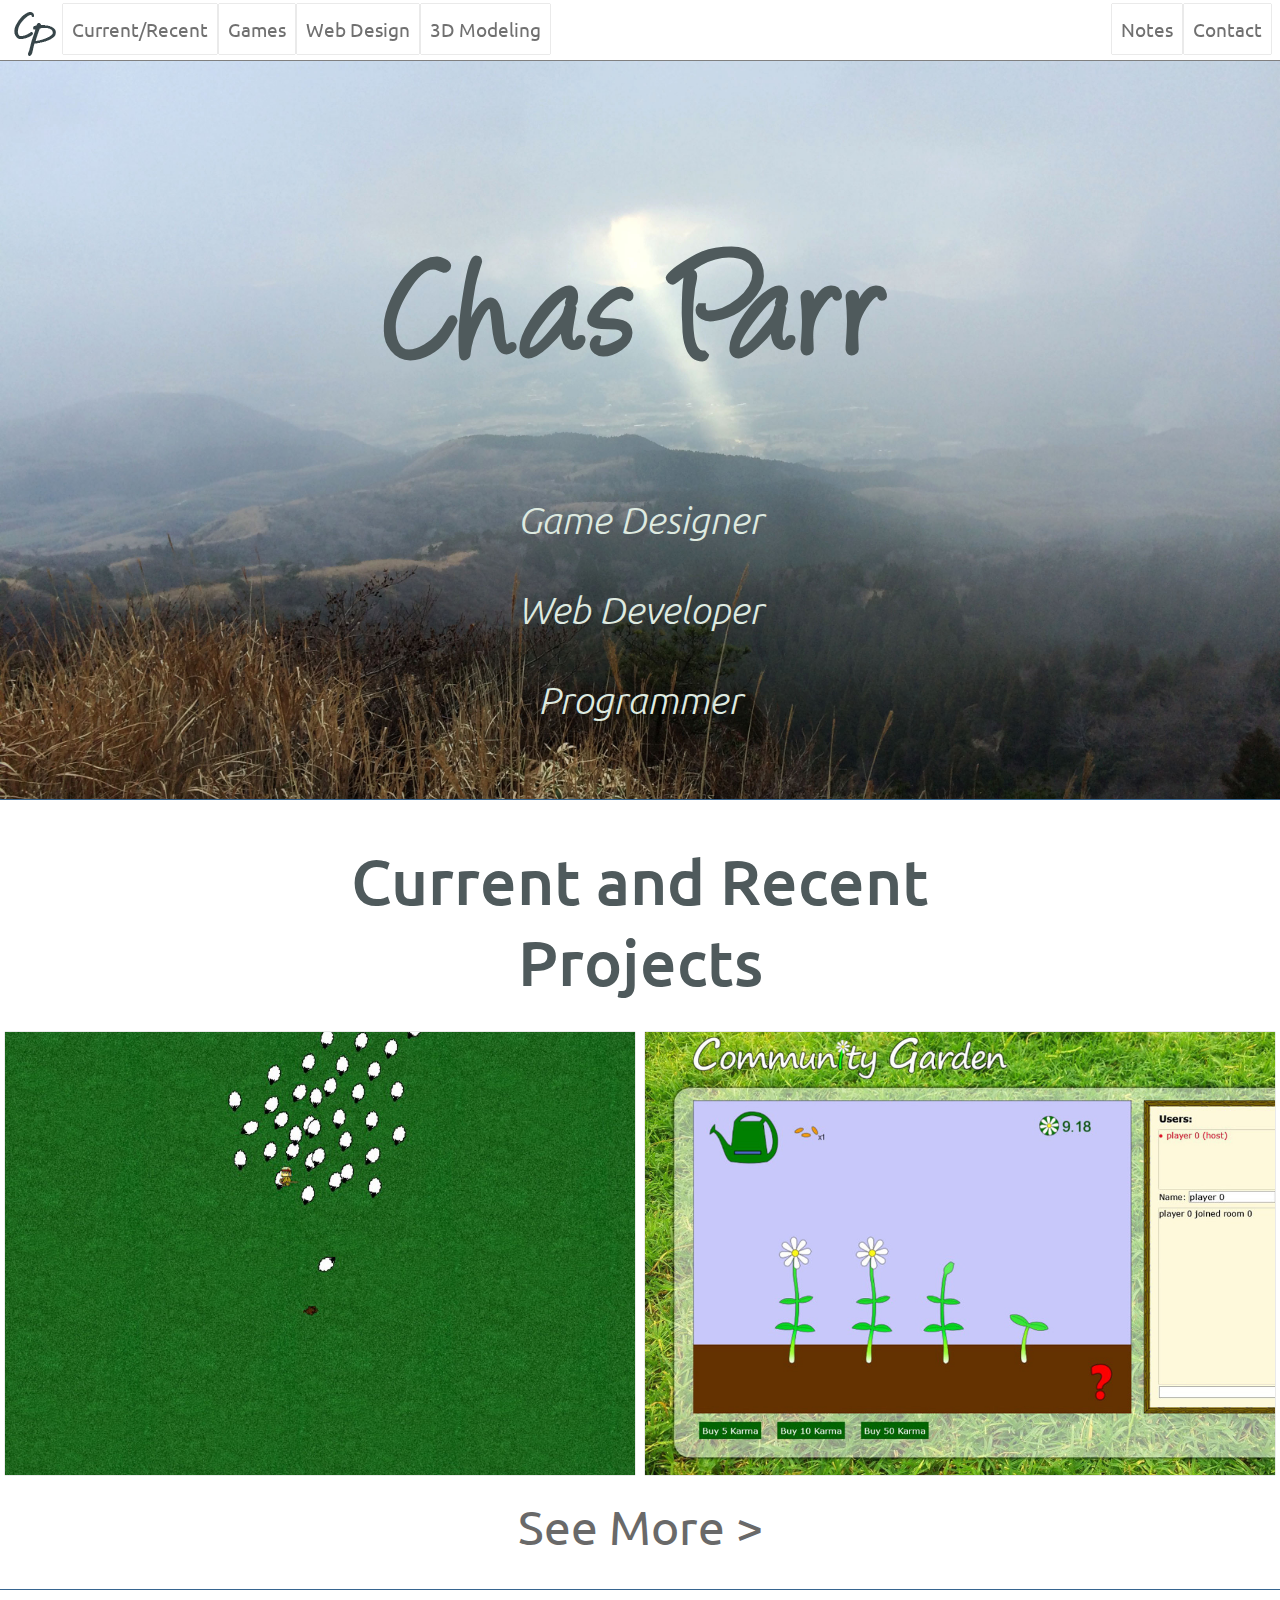
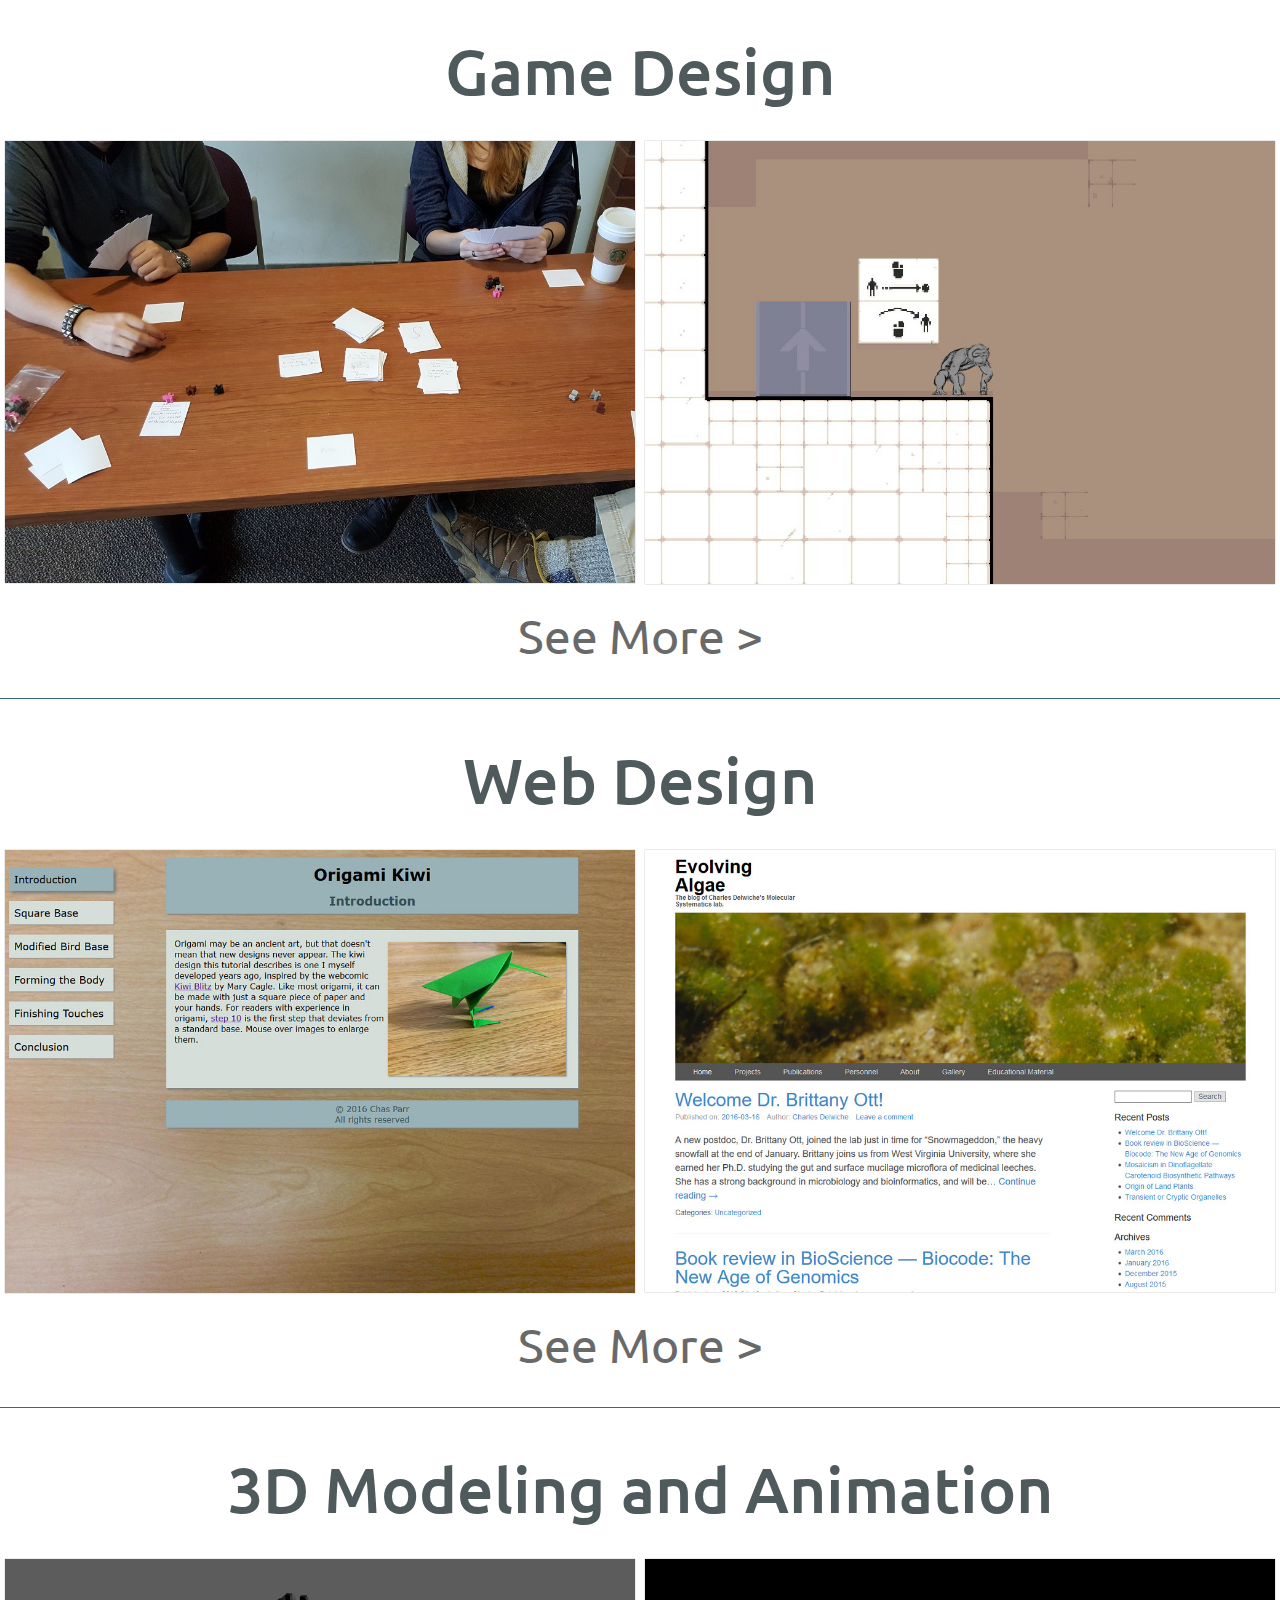
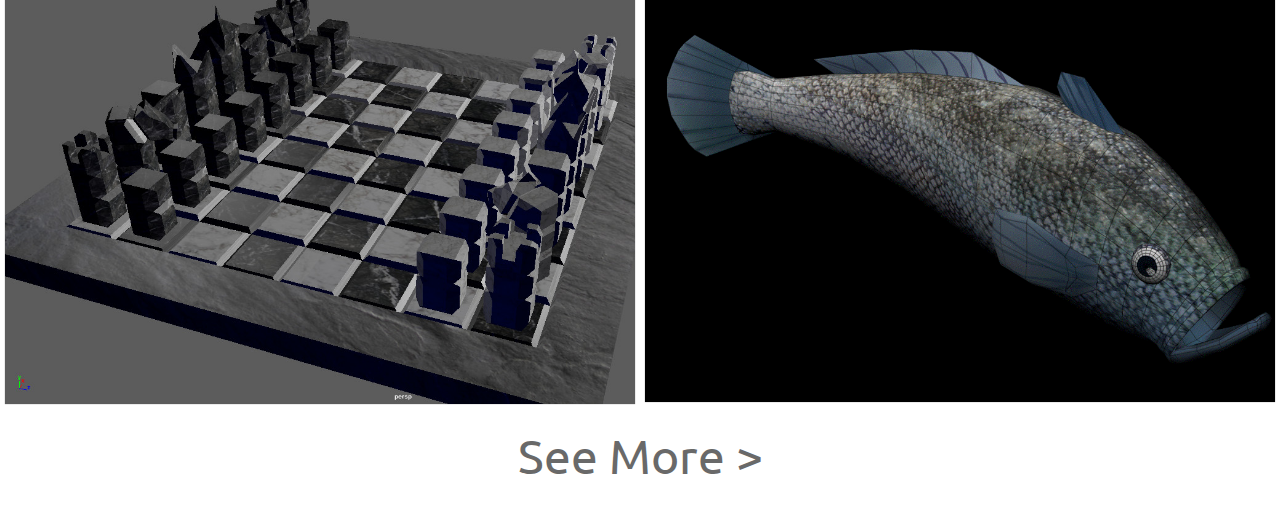
<file: index.html>
<!DOCTYPE html>
<html lang="en">
<head>
	<meta charset="utf-8">
	<meta name="viewport" content="width=device-width, initial-scale=1.0">
	<link rel="icon" type="image/png" href="media/icon.png">
	<link rel="stylesheet" type="text/css" href="css/portfolio.css">
	<title>Chas Parr Portfolio</title>
	<script src="js/portfolio.js"></script>
</head>

<body>
	<nav>
		<!--CP logo-->
		<a  class="logo" href="index.html"><img src="media/CPlogo.png" alt="Chas Parr"></a>
		
		<!--left side of menu-->
		<ul class="left">
			<!--dropdown menu for mobile--> 
			<li>
				<a class="projects no-desk" href="javascript:void(0)"  onclick="dropDown('projectsMenu')">Projects</a>
				<div id="projectsMenu" class="dropdown no-desk">
					<a href="current.html">Current/Recent</a>
					<a href="games.html">Games</a>
					<a href="webdesign.html">Web Design</a>
					<a href="3d.html">3D Modeling</a>
				</div>
			</li>
			
			<!--hidden in mobile-->
			<li><a class="no-mobile" href="current.html">Current/Recent</a></li>
			<li><a class="no-mobile" href="games.html">Games</a></li>
			<li><a class="no-mobile" href="webdesign.html">Web Design</a></li>
			<li><a class="no-mobile" href="3d.html">3D Modeling</a></li>
		</ul>
		
		<!--right side of menu-->
		<ul class="right">
			<li><a href="notes.html">Notes</a></li>
			<li><a href="contact.html">Contact</a></li>
		</ul>
	</nav>
	
	<header>
		<div class="front">
			<h1>Chas Parr</h1>
			<h2>Game Designer</h2>
			<h2>Web Developer</h2>
			<h2>Programmer</h2>
		</div>
	</header>
	<main>
		<section>
			<div class="content">
				<h2>Current and Recent<br/>Projects</h2>
				<div class="row">
					<div class="col-6">
						<a class="project" href="http://sheepherd.herokuapp.com/"><img src="media/sheepherd.jpg" alt="Sheepherd"></a>
					</div>
					<div class="col-6">
						<a class="project" href="http://communitygarden.herokuapp.com/"><img src="media/garden2.jpg" alt="Community Garden"></a>
					</div>
				</div>
				<a class="more" href="current.html">See More &gt;</a>
			</div>
		</section>
		<section>
			<div class="content">
				<h2>Game Design</h2>
				<div class="row">
					<div class="col-6">
						<a class="project" href="opportuneking.html"><img src="media/opportuneKing.jpg" alt="The Opportune King"></a>
					</div>
					<div class="col-6">
						<a class="project" href="https://globalgamejam.org/2018/games/transimian"><img src="media/transimian.jpg" alt="Transimian"></a>
					</div>
				</div>
				<a class="more" href="games.html">See More &gt;</a>
			</div>
		</section>
		<section>
			<div class="content">
				<h2>Web Design</h2>
				<div class="row">
					<div class="col-6">
						<a class="project"  href="https://people.rit.edu/cxp2265/230/Project1/index.html"><img src="media/kiwi.jpg" alt="Origami Kiwi Instructions"></a>
					</div>
					<div class="col-6">
						<a class="project" href="http://blog.umd.edu/algaeevolve/"><img src="media/algae.jpg" alt="Delwiche Lab Website"></a>
					</div>
				</div>
				<a class="more" href="webdesign.html">See More &gt;</a>
			</div>
		</section>
		<section>
		<div class="content">
			<h2>3D Modeling and Animation</h2>
			<div class="row">
					<div class="col-6">
						<a class="project" href="chessboard.html"><img src="media/chess.jpg" alt="Chessboard"></a>
					</div>
					<div class="col-6">
						<a class="project" href="swimmingfish.html"><img src="media/fish.png" alt="Swimming Fish"></a>
					</div>
			</div>
			<a class="more" href="3d.html">See More &gt;</a>
		</div>
		</section>
	</main>
</body>
</html>
</file>
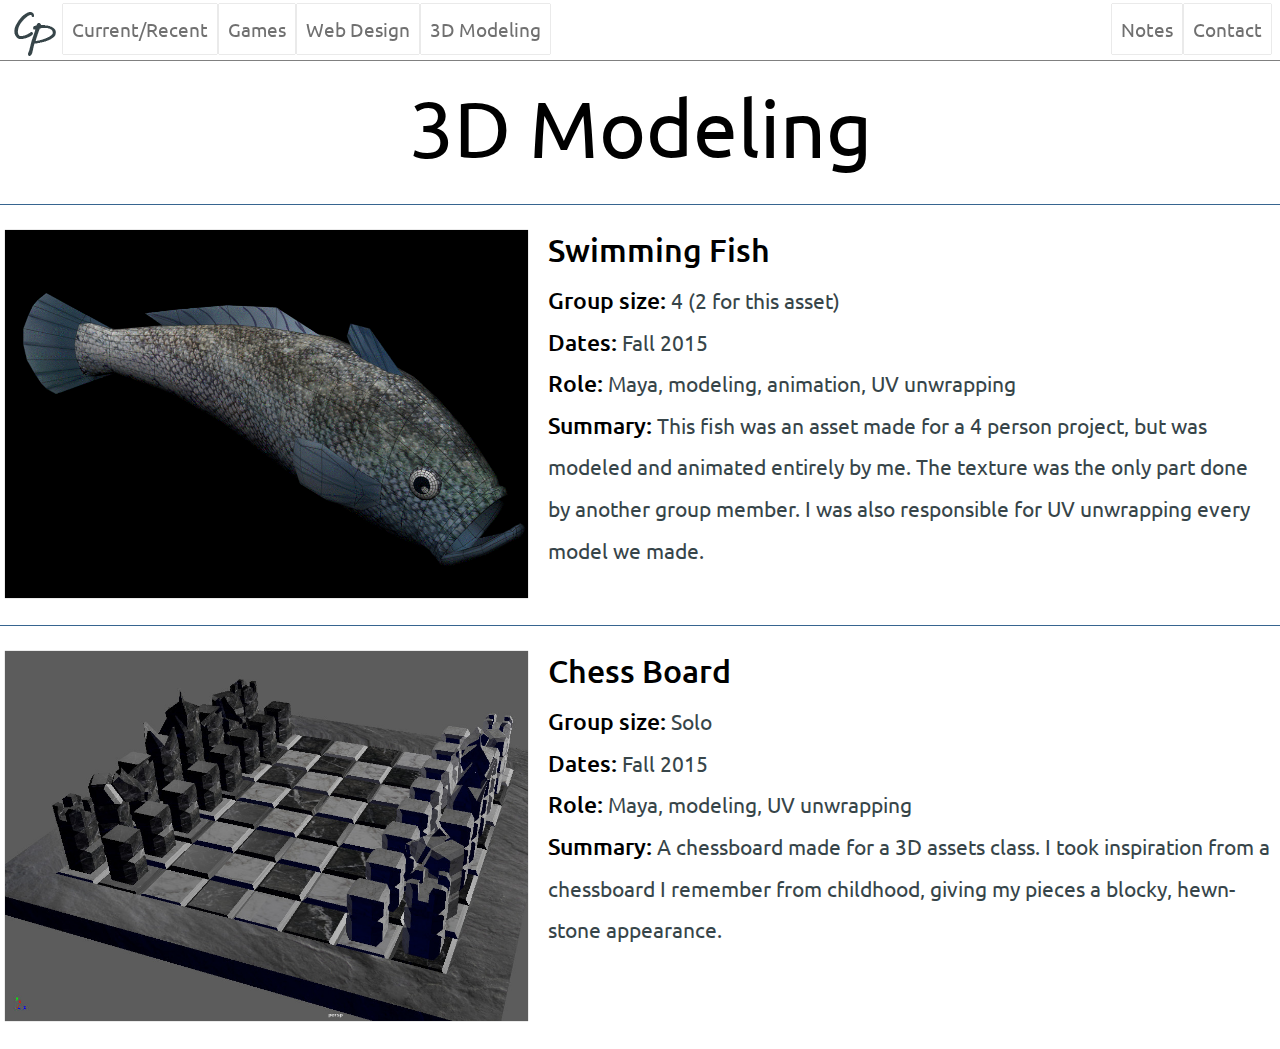
<file: 3d.html>
<!DOCTYPE html>
<html lang="en">
<head>
	<meta charset="utf-8">
	<meta name="viewport" content="width=device-width, initial-scale=1.0">
	<link rel="icon" type="image/png" href="media/icon.png">
	<link rel="stylesheet" type="text/css" href="css/portfolio.css">
	<title>Chas Parr Portfolio - 3D Modeling and Animation</title>
	<script src="js/portfolio.js"></script>
</head>
<body>
	<nav>
		<!--CP logo-->
		<a  class="logo" href="index.html"><img src="media/CPlogo.png" alt="Chas Parr"></a>
		
		<!--left side of menu-->
		<ul class="left">
			<!--dropdown menu for mobile--> 
			<li>
				<a class="projects no-desk" href="javascript:void(0)"  onclick="dropDown('projectsMenu')">Projects</a>
				<div id="projectsMenu" class="dropdown no-desk">
					<a href="current.html">Current/Recent</a>
					<a href="games.html">Games</a>
					<a href="webdesign.html">Web Design</a>
					<a href="3d.html">3D Modeling</a>
				</div>
			</li>
			
			<!--hidden in mobile-->
			<li><a class="no-mobile" href="current.html">Current/Recent</a></li>
			<li><a class="no-mobile" href="games.html">Games</a></li>
			<li><a class="no-mobile" href="webdesign.html">Web Design</a></li>
			<li><a class="no-mobile" href="3d.html">3D Modeling</a></li>
		</ul>
		
		<!--right side of menu-->
		<ul class="right">
			<li><a href="notes.html">Notes</a></li>
			<li><a href="contact.html">Contact</a></li>
		</ul>
	</nav>
	<header>
		<h1>3D Modeling</h1>
	</header>
	<main>
		<section>
			<div class="content">
				<div class="row">
					<div class="col-5">
						<a class="project" href="swimmingfish.html"><img src="media/fish.png" alt="Swimming Fish"></a>
					</div>
					<div class="col-7">
						<h3>Swimming Fish</h3>
						<p>
							<strong>Group size:</strong> 4 (2 for this asset)<br>
							<strong>Dates:</strong> Fall 2015<br>
							<strong>Role:</strong> Maya, modeling, animation, UV unwrapping<br>
							<strong>Summary:</strong> This fish was an asset made for a 4 person project, but was modeled and 
							animated entirely by me. The texture was the only part done by another group member. I was 
							also responsible for UV unwrapping every model we made.
						</p>
					</div>
				</div>
			</div>
		</section>
		<section>
			<div class="content">
				<div class="row">
					<div class="col-5">
						<a class="project" href="chessboard.html"><img src="media/chess.jpg" alt="Chessboard"></a>
					</div>
					<div class="col-7">
						<h3>Chess Board</h3>
						<p>
							<strong>Group size:</strong> Solo<br>
							<strong>Dates:</strong> Fall 2015<br>
							<strong>Role:</strong> Maya, modeling, UV unwrapping<br>
							<strong>Summary:</strong> A chessboard made for a 3D assets class. I took inspiration from a 
							chessboard I remember from childhood, giving my pieces a blocky, hewn-stone appearance.
						</p>
					</div>
				</div>
			</div>
		</section>
	</main>
	
</body>
</html>
</file>
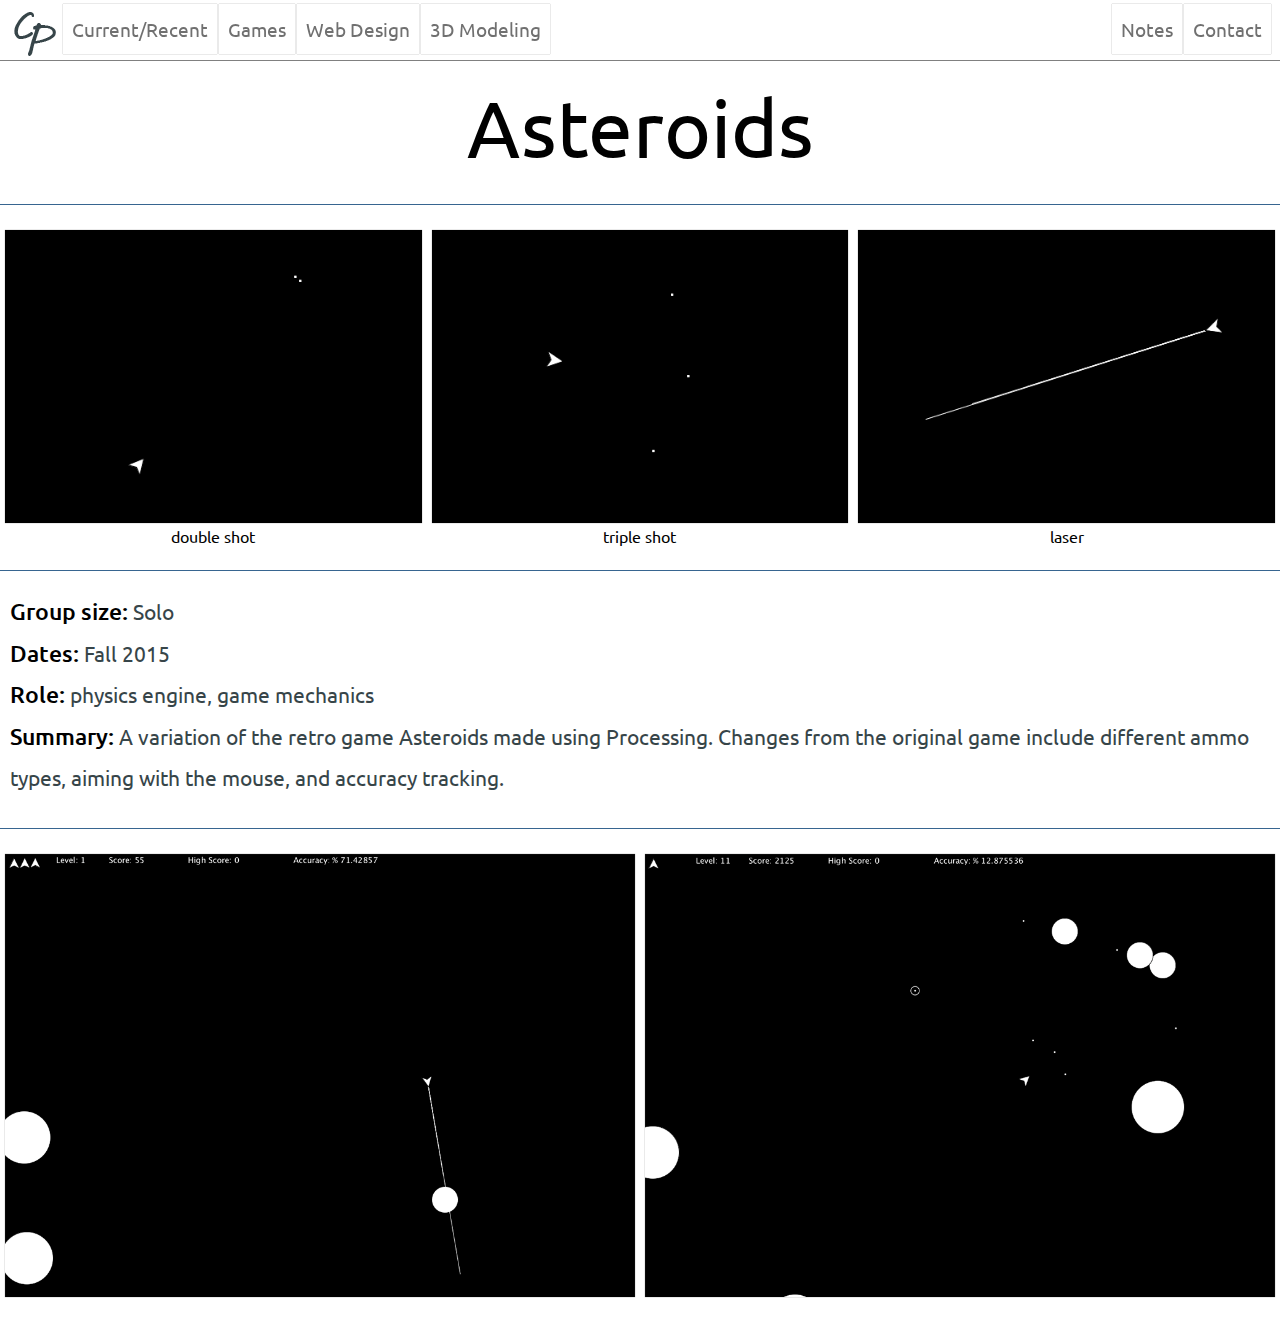
<file: asteroids.html>
<!DOCTYPE html>
<html lang="en">
<head>
	<meta charset="utf-8">
	<meta name="viewport" content="width=device-width, initial-scale=1.0">
	<link rel="icon" type="image/png" href="media/icon.png">
	<link rel="stylesheet" type="text/css" href="css/portfolio.css">
	<title>Chas Parr Portfolio - Asteroids</title>
	<script src="js/portfolio.js"></script>
</head>

<body>
	<nav>
		<!--CP logo-->
		<a  class="logo" href="index.html"><img src="media/CPlogo.png" alt="Chas Parr"></a>
		
		<!--left side of menu-->
		<ul class="left">
			<!--dropdown menu for mobile--> 
			<li>
				<a class="projects no-desk" href="javascript:void(0)"  onclick="dropDown('projectsMenu')">Projects</a>
				<div id="projectsMenu" class="dropdown no-desk">
					<a href="current.html">Current/Recent</a>
					<a href="games.html">Games</a>
					<a href="webdesign.html">Web Design</a>
					<a href="3d.html">3D Modeling</a>
				</div>
			</li>
			
			<!--hidden in mobile-->
			<li><a class="no-mobile" href="current.html">Current/Recent</a></li>
			<li><a class="no-mobile" href="games.html">Games</a></li>
			<li><a class="no-mobile" href="webdesign.html">Web Design</a></li>
			<li><a class="no-mobile" href="3d.html">3D Modeling</a></li>
		</ul>
		
		<!--right side of menu-->
		<ul class="right">
			<li><a href="notes.html">Notes</a></li>
			<li><a href="contact.html">Contact</a></li>
		</ul>
	</nav>
	<header>
		<h1>Asteroids</h1>
	</header>
	<main>
		<section>
			<div class="content">
				<div class="row">
					<div class="col-4">
						<figure>
							<img src="media/doubleammo.png" alt="double ammo type">
							<figcaption>double shot</figcaption>
						</figure>
					</div>
					<div class="col-4">
						<figure>
							<img src="media/triammo.png" alt="triple ammo type">
							<figcaption>triple shot</figcaption>
						</figure>
					</div>
					<div class="col-4">
						<figure>
							<img src="media/laserammo.png" alt="laser ammo type">
							<figcaption>laser</figcaption>
						</figure>
					</div>
				</div>
			</div>
		</section>
		<section>
			<div class="content">
				<p>
					<strong>Group size:</strong> Solo<br>
					<strong>Dates:</strong> Fall 2015<br>
					<strong>Role:</strong> physics engine, game mechanics<br>
					<strong>Summary:</strong> A variation of the retro game Asteroids made using Processing. 
					Changes from the original game include different ammo types, aiming with the mouse, and 
					accuracy tracking.
				</p>
			</div>
		</section>
		<section>
			<div class="content">
				<div class="row">
					<div class="col-6">
						<img src="media/asteroids2.png" alt="Asteroids">
					</div>
					<div class="col-6">
						<img src="media/asteroids3.png" alt="Asteroids">
					</div>
				</div>
			</div>
		</section>
	</main>
</body>
</html>
</file>
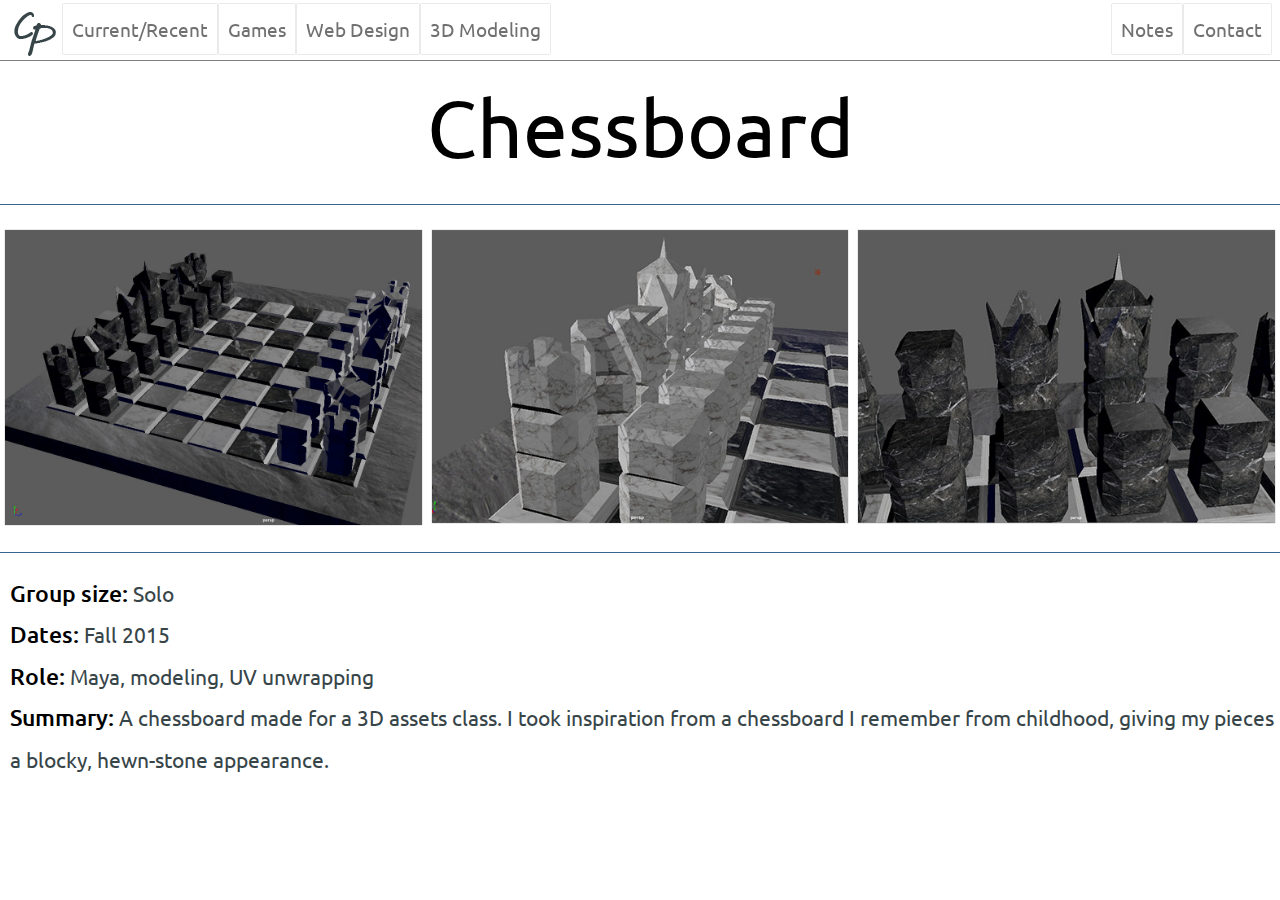
<file: chessboard.html>
<!DOCTYPE html>
<html lang="en">
<head>
	<meta charset="utf-8">
	<meta name="viewport" content="width=device-width, initial-scale=1.0">
	<link rel="icon" type="image/png" href="media/icon.png">
	<link rel="stylesheet" type="text/css" href="css/portfolio.css">
	<title>Chas Parr Portfolio - Chessboard</title>
	<script src="js/portfolio.js"></script>
</head>

<body>
	<nav>
		<!--CP logo-->
		<a  class="logo" href="index.html"><img src="media/CPlogo.png" alt="Chas Parr"></a>
		
		<!--left side of menu-->
		<ul class="left">
			<!--dropdown menu for mobile--> 
			<li>
				<a class="projects no-desk" href="javascript:void(0)"  onclick="dropDown('projectsMenu')">Projects</a>
				<div id="projectsMenu" class="dropdown no-desk">
					<a href="current.html">Current/Recent</a>
					<a href="games.html">Games</a>
					<a href="webdesign.html">Web Design</a>
					<a href="3d.html">3D Modeling</a>
				</div>
			</li>
			
			<!--hidden in mobile-->
			<li><a class="no-mobile" href="current.html">Current/Recent</a></li>
			<li><a class="no-mobile" href="games.html">Games</a></li>
			<li><a class="no-mobile" href="webdesign.html">Web Design</a></li>
			<li><a class="no-mobile" href="3d.html">3D Modeling</a></li>
		</ul>
		
		<!--right side of menu-->
		<ul class="right">
			<li><a href="notes.html">Notes</a></li>
			<li><a href="contact.html">Contact</a></li>
		</ul>
	</nav>
	<header>
		<h1>Chessboard</h1>
	</header>
	<main>
		<section>
			<div class="content">
				<div class="row">
					<div class="col-4">
						<img src="media/chess.jpg" alt="chessboard">
					</div>
					<div class="col-4">
						<img src="media/chess2.jpg" alt="white pieces">
					</div>
					<div class="col-4">
						<img src="media/chess3.jpg" alt="black pieces">
					</div>
				</div>
			</div>
		</section>
		<section>
			<div class="content">
				<p>
					<strong>Group size:</strong> Solo<br>
					<strong>Dates:</strong> Fall 2015<br>
					<strong>Role:</strong> Maya, modeling, UV unwrapping<br>
					<strong>Summary:</strong> A chessboard made for a 3D assets class. I took inspiration from a 
					chessboard I remember from childhood, giving my pieces a blocky, hewn-stone appearance.
				</p>
			</div>
		</section>
	</main>
</body>
</html>
</file>
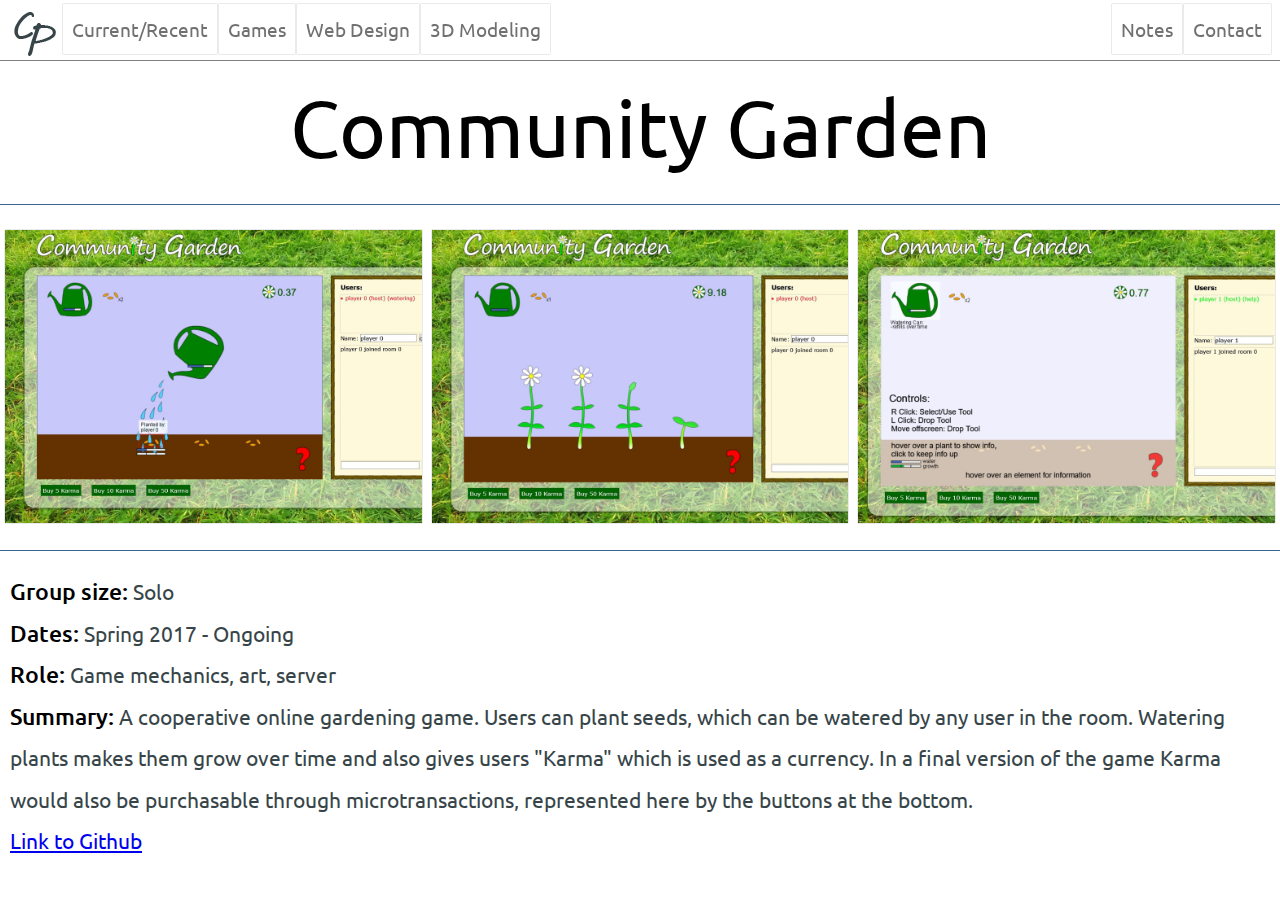
<file: communitygarden.html>
<!DOCTYPE html>
<html lang="en">
<head>
	<meta charset="utf-8">
	<meta name="viewport" content="width=device-width, initial-scale=1.0">
	<link rel="icon" type="image/png" href="media/icon.png">
	<link rel="stylesheet" type="text/css" href="css/portfolio.css">
	<title>Chas Parr Portfolio - Community Garden</title>
	<script src="js/portfolio.js"></script>
</head>

<body>
	<nav>
		<!--CP logo-->
		<a  class="logo" href="index.html"><img src="media/CPlogo.png" alt="Chas Parr"></a>
		
		<!--left side of menu-->
		<ul class="left">
			<!--dropdown menu for mobile--> 
			<li>
				<a class="projects no-desk" href="javascript:void(0)"  onclick="dropDown('projectsMenu')">Projects</a>
				<div id="projectsMenu" class="dropdown no-desk">
					<a href="current.html">Current/Recent</a>
					<a href="games.html">Games</a>
					<a href="webdesign.html">Web Design</a>
					<a href="3d.html">3D Modeling</a>
				</div>
			</li>
			
			<!--hidden in mobile-->
			<li><a class="no-mobile" href="current.html">Current/Recent</a></li>
			<li><a class="no-mobile" href="games.html">Games</a></li>
			<li><a class="no-mobile" href="webdesign.html">Web Design</a></li>
			<li><a class="no-mobile" href="3d.html">3D Modeling</a></li>
		</ul>
		
		<!--right side of menu-->
		<ul class="right">
			<li><a href="notes.html">Notes</a></li>
			<li><a href="contact.html">Contact</a></li>
		</ul>
	</nav>
	<header>
		<h1>Community Garden</h1>
	</header>
	<main>
		<section>
			<div class="content">
				<div class="row">
					<div class="col-4">
						<img src="media/garden1.jpg" alt="watering seeds">
					</div>
					<div class="col-4">
						<img src="media/garden2.jpg" alt="garden with flowers">
					</div>
					<div class="col-4">
						<img src="media/garden3.jpg" alt="garden help screen">
					</div>
				</div>
			</div>
		</section>
		<section>
			<div class="content">
				<p>
					<strong>Group size:</strong> Solo<br>
					<strong>Dates:</strong> Spring 2017 - Ongoing<br>
					<strong>Role:</strong> Game mechanics, art, server<br>
					<strong>Summary:</strong> A cooperative online gardening game. Users can plant seeds, 
                    which can be watered by any user in the room. Watering plants makes them grow over time 
                    and also gives users "Karma" which is used as a currency. In a final version of the game 
                    Karma would also be purchasable through microtransactions, represented here by the buttons 
                    at the bottom.<br>
					<a href="https://github.com/ChasParr/community-garden">Link to Github</a>
				</p>
			</div>
		</section>
	</main>
</body>
</html>
</file>
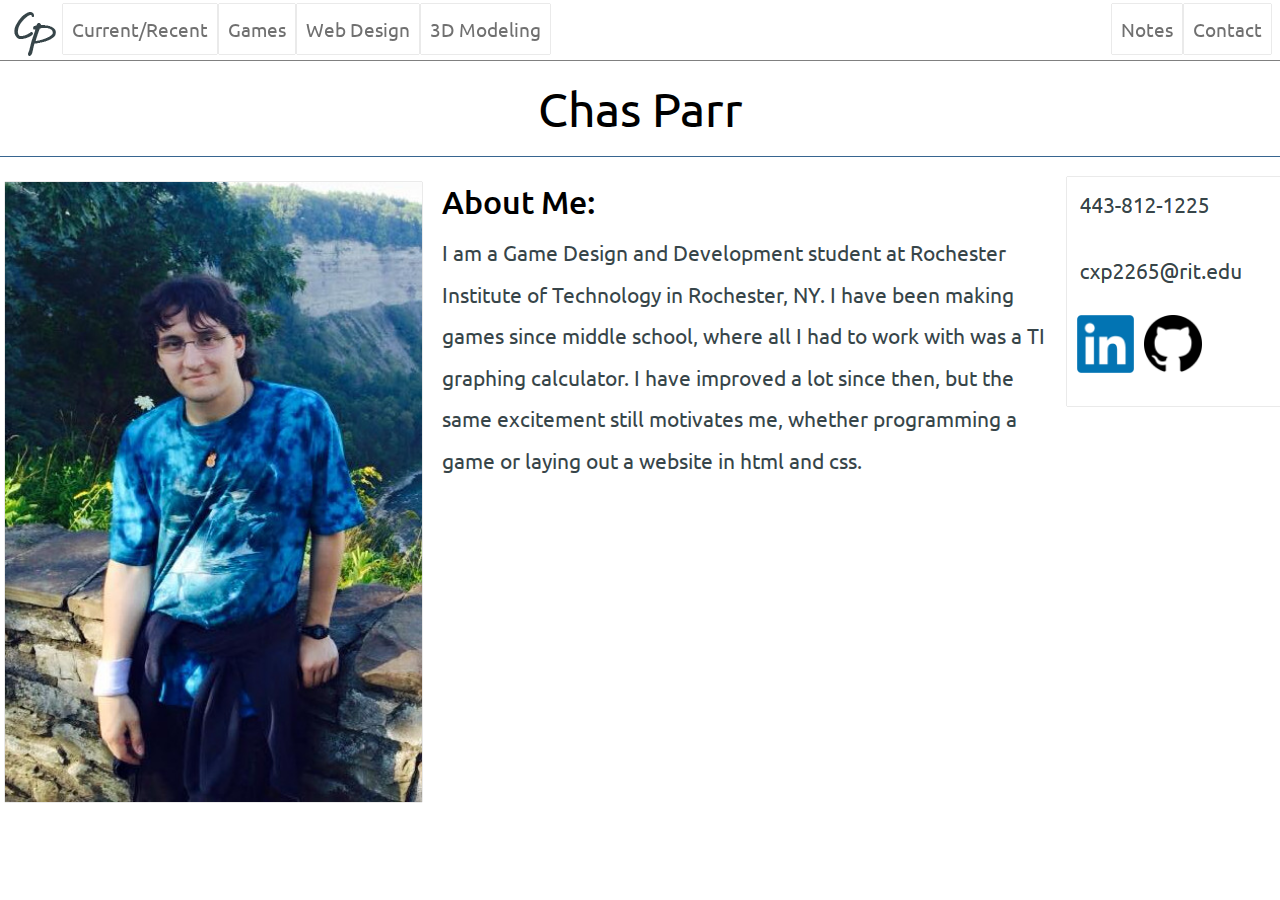
<file: contact.html>
<!DOCTYPE html>
<html lang="en">
<head>
	<meta charset="utf-8">
	<meta name="viewport" content="width=device-width, initial-scale=1.0">
	<link rel="icon" type="image/png" href="media/icon.png">
	<link rel="stylesheet" type="text/css" href="css/portfolio.css">
	<title>Chas Parr Portfolio - Contact</title>
	<script src="js/portfolio.js"></script>
</head>
<body>
	<nav>
		<!--CP logo-->
		<a  class="logo" href="index.html"><img src="media/CPlogo.png" alt="Chas Parr"></a>
		
		<!--left side of menu-->
		<ul class="left">
			<!--dropdown menu for mobile--> 
			<li>
				<a class="projects no-desk" href="javascript:void(0)"  onclick="dropDown('projectsMenu')">Projects</a>
				<div id="projectsMenu" class="dropdown no-desk">
					<a href="current.html">Current/Recent</a>
					<a href="games.html">Games</a>
					<a href="webdesign.html">Web Design</a>
					<a href="3d.html">3D Modeling</a>
				</div>
			</li>
			
			<!--hidden in mobile-->
			<li><a class="no-mobile" href="current.html">Current/Recent</a></li>
			<li><a class="no-mobile" href="games.html">Games</a></li>
			<li><a class="no-mobile" href="webdesign.html">Web Design</a></li>
			<li><a class="no-mobile" href="3d.html">3D Modeling</a></li>
		</ul>
		
		<!--right side of menu-->
		<ul class="right">
			<li><a href="notes.html">Notes</a></li>
			<li><a href="contact.html">Contact</a></li>
		</ul>
	</nav>
	<header>
		<h2>Chas Parr</h2>
	</header>
	<main>
		<section>
			<div class="content">
				<div class="col-4">
					<img src="media/me.jpg" alt="me">
				</div>
				<div class="col-6">
					<h3>About Me:</h3>
					<p>
					I am a Game Design and Development student at Rochester Institute of Technology in Rochester, NY.
					I have been making games since middle school, where all I had to work with was a TI graphing calculator.
					I have improved a lot since then, but the same excitement still motivates me, whether programming a game
					or laying out a website in html and css.
					</p>
				</div>
				<div class="col-2" id="contacts">
					<ul>
						<li><img src="media/number.png" alt="phone number"></li>
						<li><img src="media/address.png" alt="email address"></li>
						<li>
							<a href="https://www.linkedin.com/in/chasparr" class="col-4"><img src="media/linkedin.png" alt="Linkedin"></a>
							<a href="https://github.com/ChasParr" class="col-4"><img src="media/github.png" alt="GitHub"></a>
						</li>
					</ul>
				</div>
			</div>
		</section>
	</main>
</body>
</html>
</file>
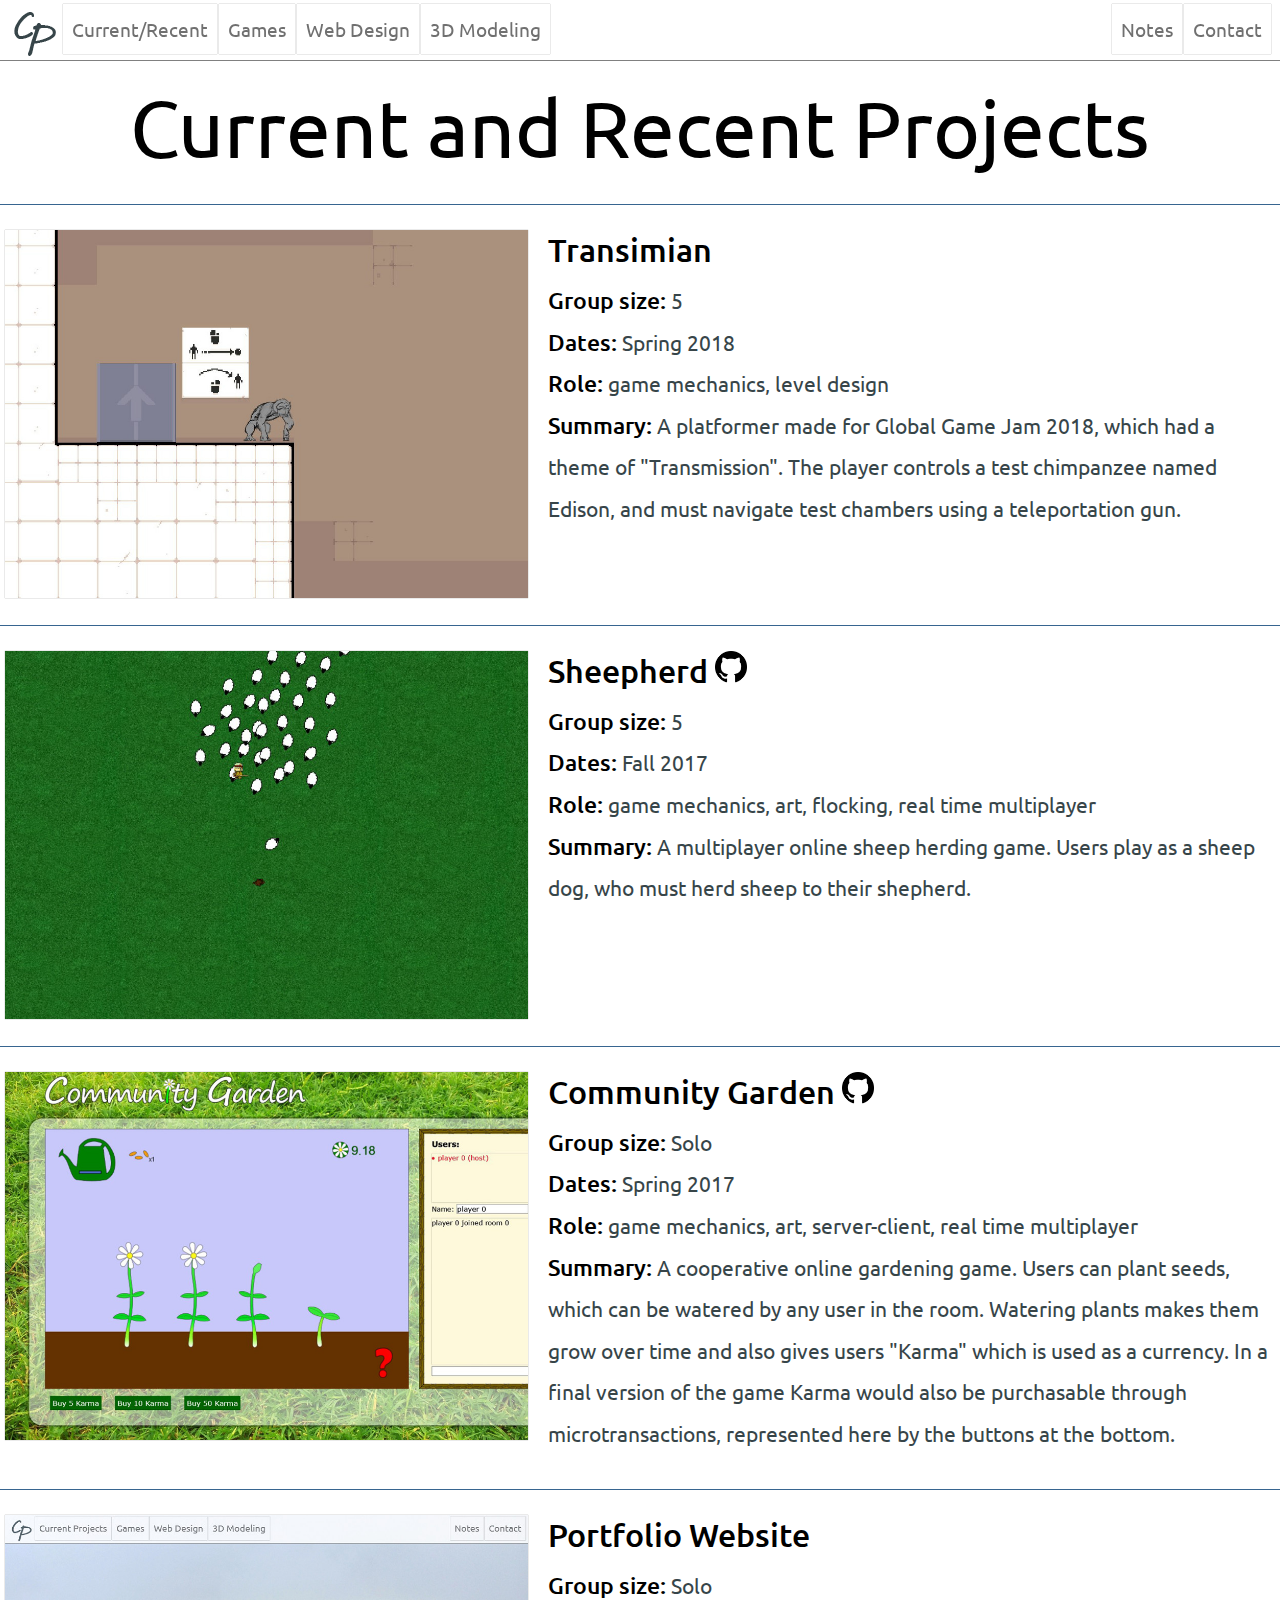
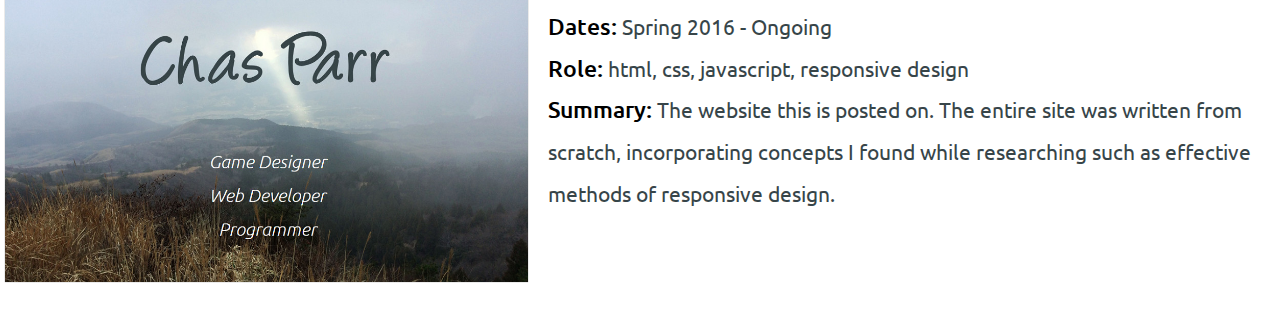
<file: current.html>
<!DOCTYPE html>
<html lang="en">
<head>
	<meta charset="utf-8">
	<meta name="viewport" content="width=device-width, initial-scale=1.0">
	<link rel="icon" type="image/png" href="media/icon.png">
	<link rel="stylesheet" type="text/css" href="css/portfolio.css">
	<title>Chas Parr Portfolio - Current Projects</title>
	<script src="js/portfolio.js"></script>
</head>
<body>
	<nav>
		<!--CP logo-->
		<a  class="logo" href="index.html"><img src="media/CPlogo.png" alt="Chas Parr"></a>
		
		<!--left side of menu-->
		<ul class="left">
			<!--dropdown menu for mobile--> 
			<li>
				<a class="projects no-desk" href="javascript:void(0)"  onclick="dropDown('projectsMenu')">Projects</a>
				<div id="projectsMenu" class="dropdown no-desk">
					<a href="current.html">Current/Recent</a>
					<a href="games.html">Games</a>
					<a href="webdesign.html">Web Design</a>
					<a href="3d.html">3D Modeling</a>
				</div>
			</li>
			
			<!--hidden in mobile-->
			<li><a class="no-mobile" href="current.html">Current/Recent</a></li>
			<li><a class="no-mobile" href="games.html">Games</a></li>
			<li><a class="no-mobile" href="webdesign.html">Web Design</a></li>
			<li><a class="no-mobile" href="3d.html">3D Modeling</a></li>
		</ul>
		
		<!--right side of menu-->
		<ul class="right">
			<li><a href="notes.html">Notes</a></li>
			<li><a href="contact.html">Contact</a></li>
		</ul>
	</nav>
	<header>
		<h1>Current and Recent Projects</h1>
	</header>
	<main>
        <section>
			<div class="content">
				<div class="row">
					<div class="col-5">
						<a class="project" href="https://globalgamejam.org/2018/games/transimian"><img src="media/transimian.jpg" alt="Transimian"></a>
					</div>
                    <div class="col-7">
                        <h3>Transimian</h3>
                        <p>
                            <strong>Group size:</strong> 5<br>
                            <strong>Dates:</strong> Spring 2018<br>
                            <strong>Role:</strong> game mechanics, level design<br>
                            <strong>Summary:</strong> A platformer made for Global Game Jam 2018, which had a theme of "Transmission". The player controls a test chimpanzee named Edison, and must navigate test chambers using a teleportation gun.<br>
                        </p>
                    </div>
                </div>
            </div>    
		</section>
        <section>
			<div class="content">
				<div class="row">
					<div class="col-5">
						<a class="project" href="http://sheepherd.herokuapp.com/"><img src="media/sheepherd.jpg" alt="Sheepherd"></a>
					</div>
                    <div class="col-7">
                        <h3>Sheepherd
                            <a href="https://github.com/Avix101/sheepherd"><img src="media/github.png" alt="GitHub"></a></h3>
                        <p>
                            <strong>Group size:</strong> 5<br>
                            <strong>Dates:</strong> Fall 2017<br>
                            <strong>Role:</strong> game mechanics, art, flocking, real time multiplayer<br>
                            <strong>Summary:</strong> A multiplayer online sheep herding game. Users play as a sheep dog, who must herd sheep to their shepherd.<br>
                        </p>
                    </div>
                </div>
            </div>    
		</section>
        <section>
			<div class="content">
				<div class="row">
					<div class="col-5">
						<a class="project" href="http://communitygarden.herokuapp.com/"><img src="media/garden2.jpg" alt="Community Garden"></a>
					</div>
                    <div class="col-7">
                        <h3>Community Garden
                            <a href="https://github.com/ChasParr/community-garden"><img src="media/github.png" alt="GitHub"></a></h3>
                        <p>
                            <strong>Group size:</strong> Solo<br>
                            <strong>Dates:</strong> Spring 2017<br>
                            <strong>Role:</strong> game mechanics, art, server-client, real time multiplayer<br>
                            <strong>Summary:</strong> A cooperative online gardening game. Users can plant seeds, 
                            which can be watered by any user in the room. Watering plants makes them grow over time 
                            and also gives users "Karma" which is used as a currency. In a final version of the game 
                            Karma would also be purchasable through microtransactions, represented here by the buttons 
                            at the bottom.<br>
                        </p>
                    </div>
                </div>
            </div>    
		</section>
		<section>
			<div class="content">
				<div class="row">
					<div class="col-5">
						<a class="project" href="index.html"><img src="media/portfolio.jpg" alt="My Portfolio"></a>
					</div>
					<div class="col-7">
						<h3>Portfolio Website</h3>
						<p>
						<strong>Group size:</strong> Solo<br>
						<strong>Dates:</strong> Spring 2016 - Ongoing<br>
						<strong>Role:</strong> html, css, javascript, responsive design<br>
						<strong>Summary:</strong> The website this is posted on. The entire site was written from scratch,
						incorporating concepts I found while researching such as effective methods of responsive design.
						</p>
					</div>
				</div>
			</div>
		</section>
	</main>
</body>
</html>
</file>
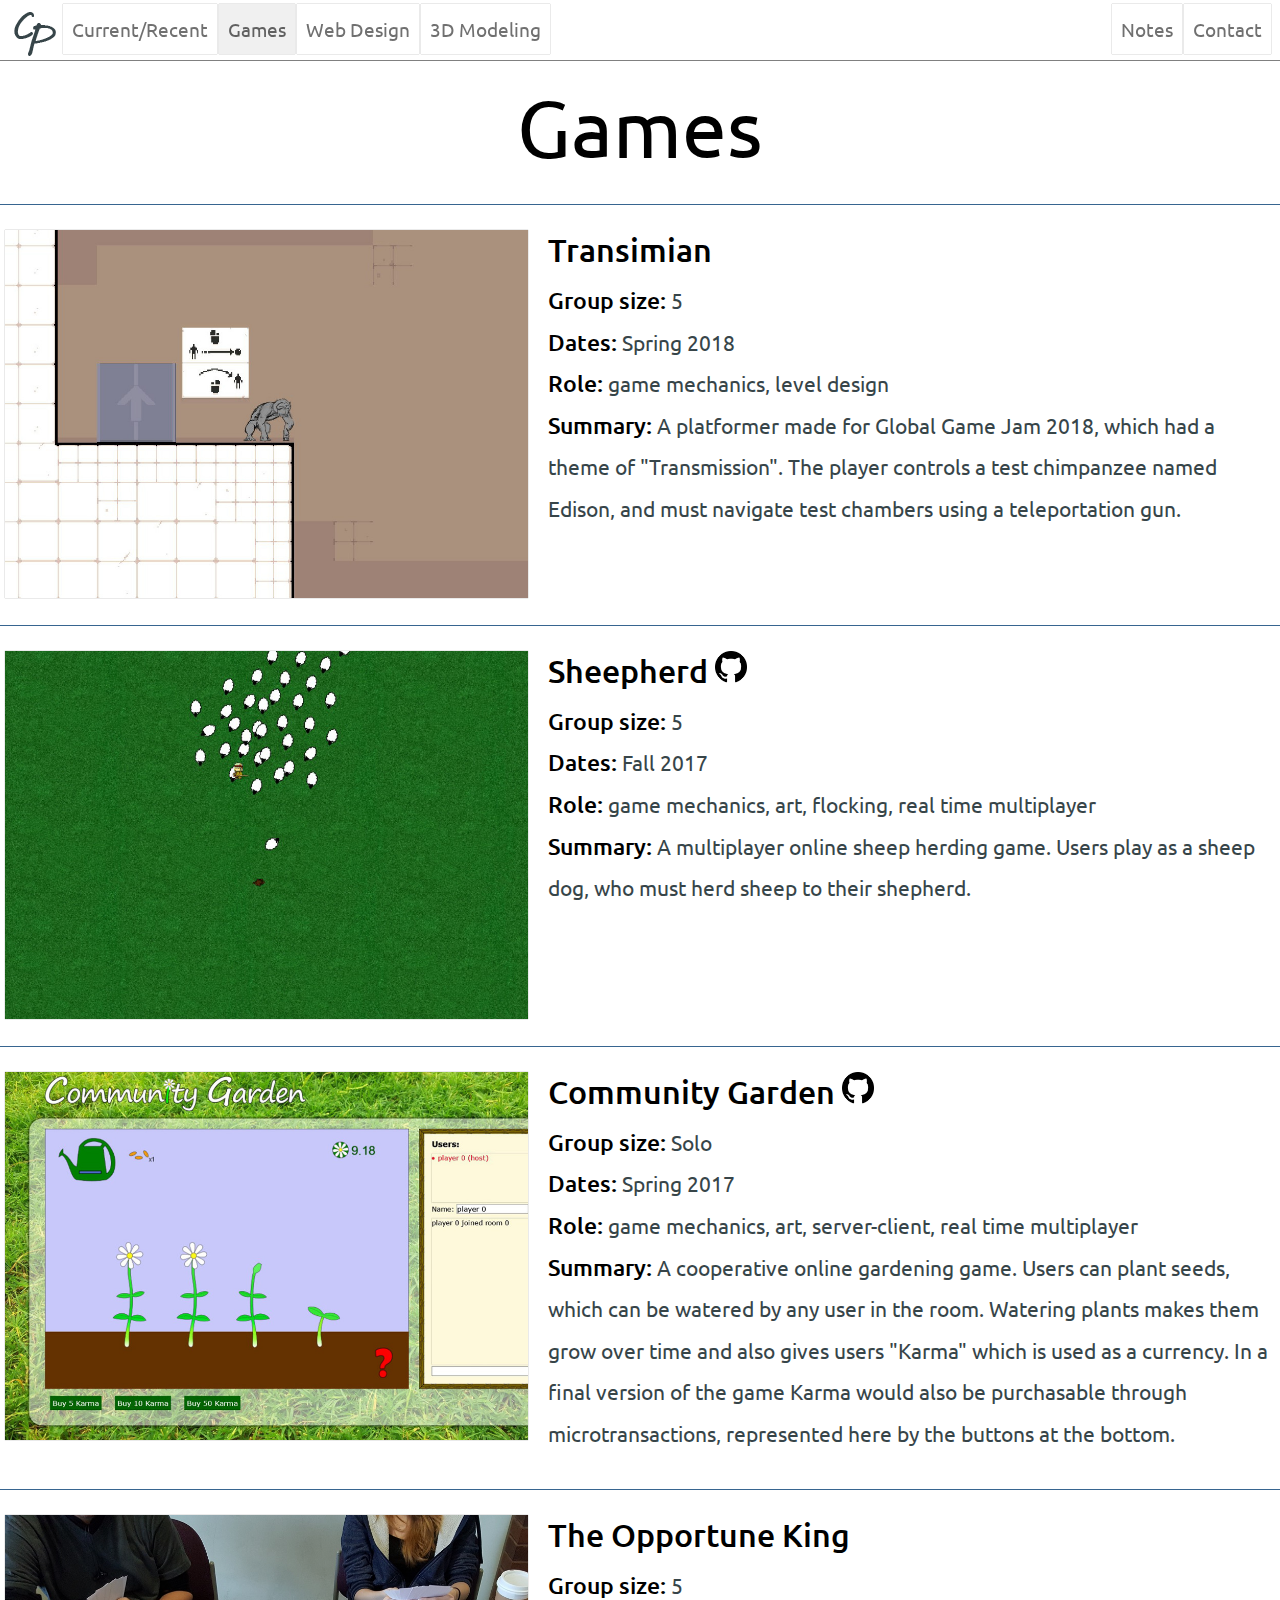
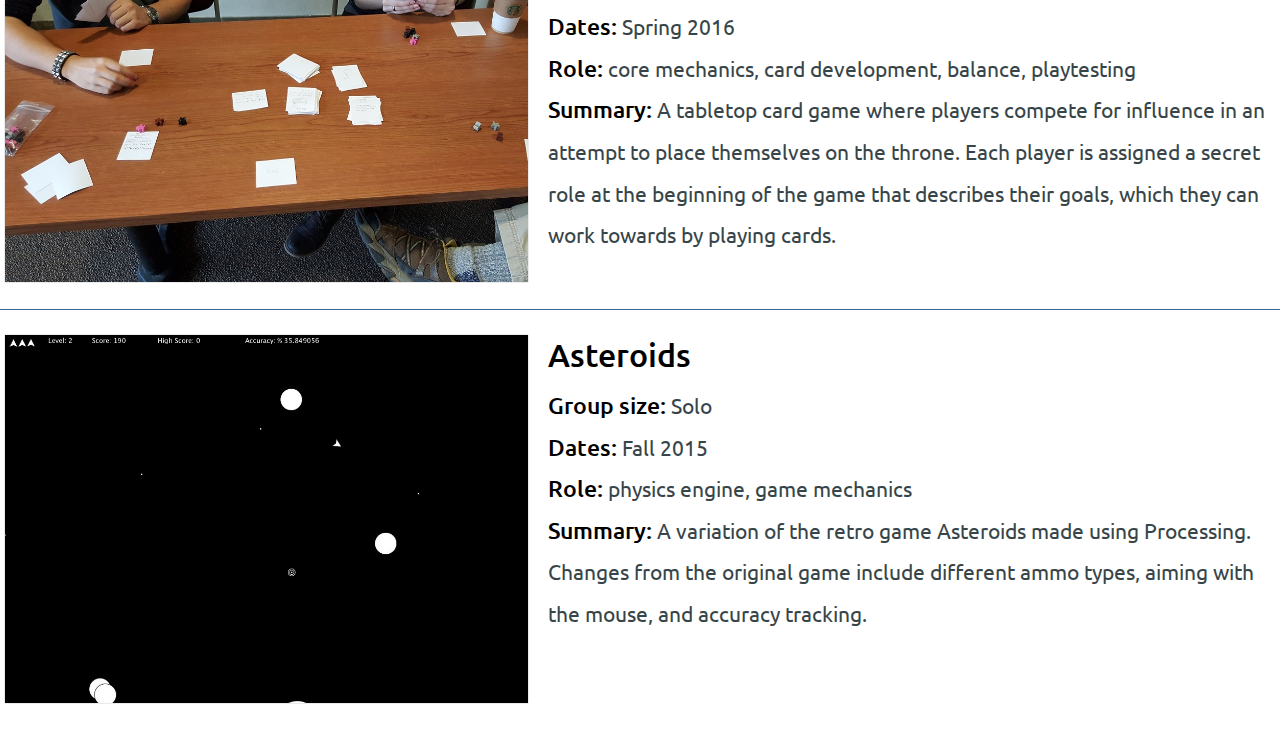
<file: games.html>
<!DOCTYPE html>
<html lang="en">
<head>
	<meta charset="utf-8">
	<meta name="viewport" content="width=device-width, initial-scale=1.0">
	<link rel="icon" type="image/png" href="media/icon.png">
	<link rel="stylesheet" type="text/css" href="css/portfolio.css">
	<title>Chas Parr Portfolio - Games</title>
	<script src="js/portfolio.js"></script>
</head>
<body>
	<nav>
		<!--CP logo-->
		<a  class="logo" href="index.html"><img src="media/CPlogo.png" alt="Chas Parr"></a>
		
		<!--left side of menu-->
		<ul class="left">
			<!--dropdown menu for mobile--> 
			<li>
				<a class="projects no-desk" href="javascript:void(0)"  onclick="dropDown('projectsMenu')">Projects</a>
				<div id="projectsMenu" class="dropdown no-desk">
					<a href="current.html">Current/Recent</a>
					<a class="active" href="games.html">Games</a>
					<a href="webdesign.html">Web Design</a>
					<a href="3d.html">3D Modeling</a>
				</div>
			</li>
			
			<!--hidden in mobile-->
			<li><a class="no-mobile" href="current.html">Current/Recent</a></li>
			<li><a class="no-mobile active" href="games.html">Games</a></li>
			<li><a class="no-mobile" href="webdesign.html">Web Design</a></li>
			<li><a class="no-mobile" href="3d.html">3D Modeling</a></li>
		</ul>
		
		<!--right side of menu-->
		<ul class="right">
			<li><a href="notes.html">Notes</a></li>
			<li><a href="contact.html">Contact</a></li>
		</ul>
	</nav>
	<header>
		<h1>Games</h1>
	</header>
	<main>
    <section>
			<div class="content">
				<div class="row">
					<div class="col-5">
						<a class="project" href="https://globalgamejam.org/2018/games/transimian"><img src="media/transimian.jpg" alt="Transimian"></a>
					</div>
                    <div class="col-7">
                        <h3>Transimian</h3>
                        <p>
                            <strong>Group size:</strong> 5<br>
                            <strong>Dates:</strong> Spring 2018<br>
                            <strong>Role:</strong> game mechanics, level design<br>
                            <strong>Summary:</strong> A platformer made for Global Game Jam 2018, which had a theme of "Transmission". The player controls a test chimpanzee named Edison, and must navigate test chambers using a teleportation gun.<br>
                        </p>
                    </div>
                </div>
            </div>    
		</section>
        <section>
			<div class="content">
				<div class="row">
					<div class="col-5">
						<a class="project" href="http://sheepherd.herokuapp.com/"><img src="media/sheepherd.jpg" alt="Sheepherd"></a>
					</div>
                    <div class="col-7">
                        <h3>Sheepherd
                            <a href="https://github.com/Avix101/sheepherd"><img src="media/github.png" alt="GitHub"></a></h3>
                        <p>
                            <strong>Group size:</strong> 5<br>
                            <strong>Dates:</strong> Fall 2017<br>
                            <strong>Role:</strong> game mechanics, art, flocking, real time multiplayer<br>
                            <strong>Summary:</strong> A multiplayer online sheep herding game. Users play as a sheep dog, who must herd sheep to their shepherd.<br>
                        </p>
                    </div>
                </div>
            </div>    
		</section>
		<section>
			<div class="content">
				<div class="row">
					<div class="col-5">
						<a class="project" href="http://communitygarden.herokuapp.com/"><img src="media/garden2.jpg" alt="Community Garden"></a>
					</div>
                    <div class="col-7">
                        <h3>Community Garden
                            <a href="https://github.com/ChasParr/community-garden"><img src="media/github.png" alt="GitHub"></a></h3>
                        <p>
                            <strong>Group size:</strong> Solo<br>
                            <strong>Dates:</strong> Spring 2017<br>
                            <strong>Role:</strong> game mechanics, art, server-client, real time multiplayer<br>
                            <strong>Summary:</strong> A cooperative online gardening game. Users can plant seeds, 
                            which can be watered by any user in the room. Watering plants makes them grow over time 
                            and also gives users "Karma" which is used as a currency. In a final version of the game 
                            Karma would also be purchasable through microtransactions, represented here by the buttons 
                            at the bottom.<br>
                        </p>
                    </div>
                </div>
            </div>    
		</section>
		<section>
			<div class="content">
				<div class="row">
					<div class="col-5">
						<a class="project" href="opportuneking.html"><img src="media/opportuneKing.jpg" alt="The Opportune King"></a>
					</div>
					<div class="col-7">
						<h3>The Opportune King</h3>
						<p>
							<strong>Group size:</strong> 5<br>
							<strong>Dates:</strong> Spring 2016<br>
							<strong>Role:</strong> core mechanics, card development, balance, playtesting<br>
							<strong>Summary:</strong> A tabletop card game where players compete for influence in an 
							attempt to place themselves on the throne. Each player is assigned a secret role at the 
							beginning of the game that describes their goals, which they can work towards by playing cards.
						</p>
					</div>
				</div>
			</div>
		</section>
		<section>
			<div class="content">
				<div class="row">
					<div class="col-5">
						<a class="project" href="asteroids.html"><img src="media/asteroids.jpg" alt="Asteroids"></a>
					</div>
					<div class="col-7">
						<h3>Asteroids</h3>
						<p>
							<strong>Group size:</strong> Solo<br>
							<strong>Dates:</strong> Fall 2015<br>
							<strong>Role:</strong> physics engine, game mechanics<br>
							<strong>Summary:</strong> A variation of the retro game Asteroids made using Processing. 
							Changes from the original game include different ammo types, aiming with the mouse, and 
							accuracy tracking.
						</p>
					</div>
				</div>
			</div>
		</section>
	</main>
</body>
</html>
</file>
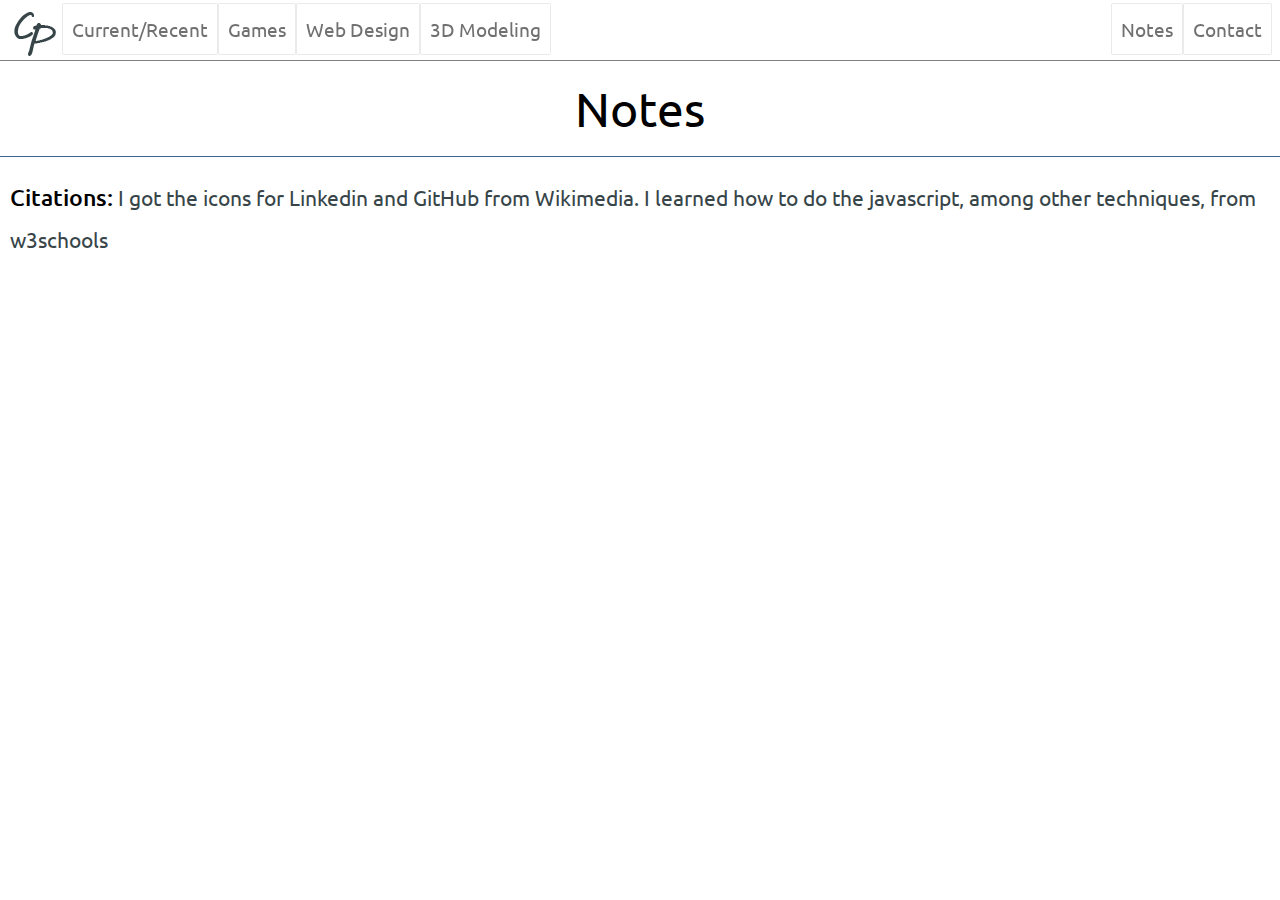
<file: notes.html>
<!DOCTYPE html>
<html lang="en">
<head>
	<meta charset="utf-8">
	<meta name="viewport" content="width=device-width, initial-scale=1.0">
	<link rel="icon" type="image/png" href="media/icon.png">
	<link rel="stylesheet" type="text/css" href="css/portfolio.css">
	<title>Chas Parr Portfolio - Notes</title>
	<script src="js/portfolio.js"></script>
</head>
<body>
	<nav>
		<!--CP logo-->
		<a  class="logo" href="index.html"><img src="media/CPlogo.png" alt="Chas Parr"></a>
		
		<!--left side of menu-->
		<ul class="left">
			<!--dropdown menu for mobile--> 
			<li>
				<a class="projects no-desk" href="javascript:void(0)"  onclick="dropDown('projectsMenu')">Projects</a>
				<div id="projectsMenu" class="dropdown no-desk">
					<a href="current.html">Current/Recent</a>
					<a href="games.html">Games</a>
					<a href="webdesign.html">Web Design</a>
					<a href="3d.html">3D Modeling</a>
				</div>
			</li>
			
			<!--hidden in mobile-->
			<li><a class="no-mobile" href="current.html">Current/Recent</a></li>
			<li><a class="no-mobile" href="games.html">Games</a></li>
			<li><a class="no-mobile" href="webdesign.html">Web Design</a></li>
			<li><a class="no-mobile" href="3d.html">3D Modeling</a></li>
		</ul>
		
		<!--right side of menu-->
		<ul class="right">
			<li><a href="notes.html">Notes</a></li>
			<li><a href="contact.html">Contact</a></li>
		</ul>
	</nav>
	<header>
		<h2>Notes</h2>
	</header>
	<main>
		<section>
			<div class="content">
				<p>
				<strong>Citations:</strong> I got the icons for Linkedin and GitHub from Wikimedia. I learned how to do the javascript, 
				among other techniques, from w3schools<br>

				</p>
			</div>
		</section>
	</main>
</body>
</html>
</file>
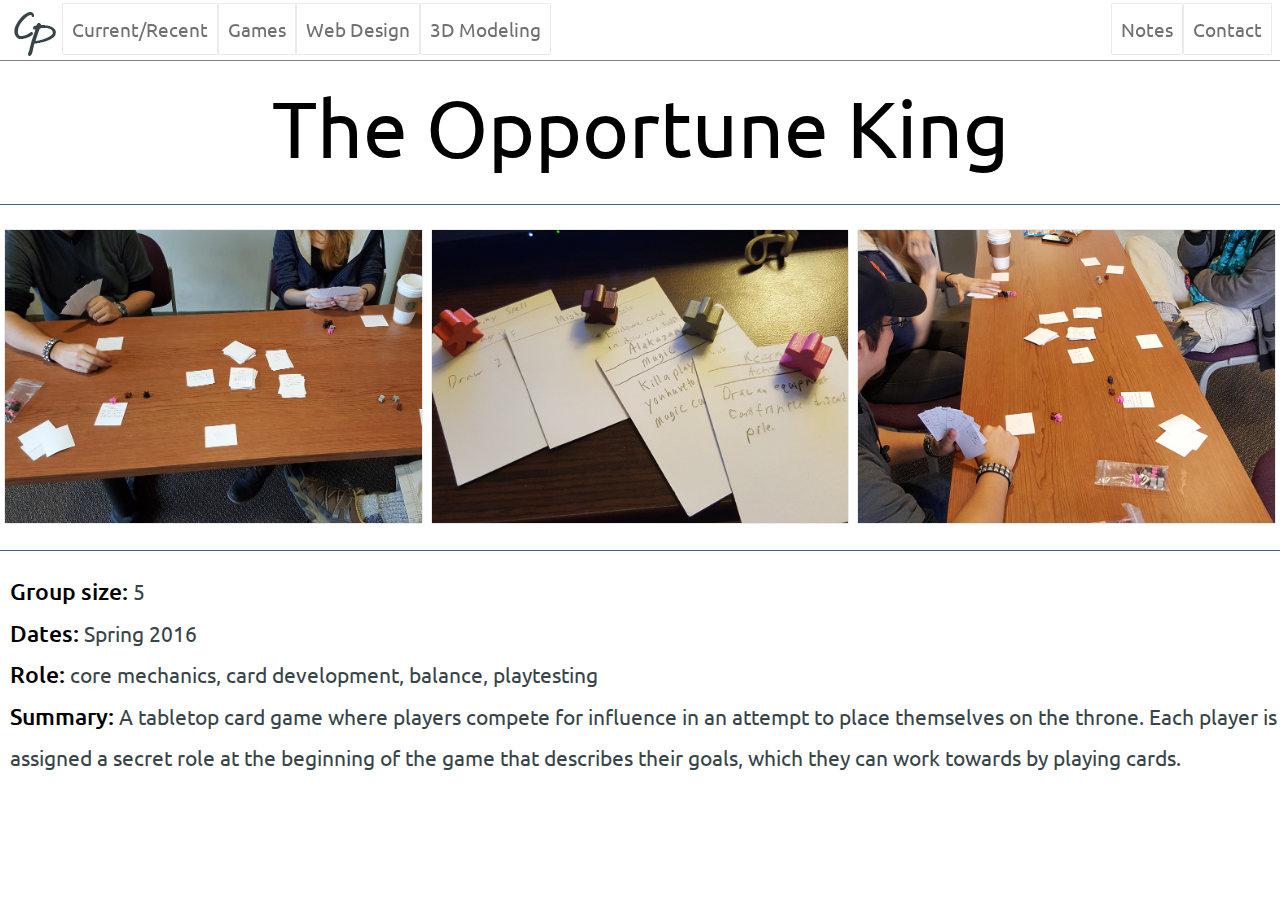
<file: opportuneking.html>
<!DOCTYPE html>
<html lang="en">
<head>
	<meta charset="utf-8">
	<meta name="viewport" content="width=device-width, initial-scale=1.0">
	<link rel="stylesheet" type="text/css" href="css/portfolio.css">
	<title>Chas Parr Portfolio - The Opportune King</title>
	<script src="js/portfolio.js"></script>
</head>

<body>
	<nav>
		<!--CP logo-->
		<a  class="logo" href="index.html"><img src="media/CPlogo.png" alt="Chas Parr"></a>
		
		<!--left side of menu-->
		<ul class="left">
			<!--dropdown menu for mobile--> 
			<li>
				<a class="projects no-desk" href="javascript:void(0)"  onclick="dropDown('projectsMenu')">Projects</a>
				<div id="projectsMenu" class="dropdown no-desk">
					<a href="current.html">Current/Recent</a>
					<a href="games.html">Games</a>
					<a href="webdesign.html">Web Design</a>
					<a href="3d.html">3D Modeling</a>
				</div>
			</li>
			
			<!--hidden in mobile-->
			<li><a class="no-mobile" href="current.html">Current/Recent</a></li>
			<li><a class="no-mobile" href="games.html">Games</a></li>
			<li><a class="no-mobile" href="webdesign.html">Web Design</a></li>
			<li><a class="no-mobile" href="3d.html">3D Modeling</a></li>
		</ul>
		
		<!--right side of menu-->
		<ul class="right">
			<li><a href="notes.html">Notes</a></li>
			<li><a href="contact.html">Contact</a></li>
		</ul>
	</nav>
	<header>
		<h1>The Opportune King</h1>
	</header>
	<main>
		<section>
			<div class="content">
				<div class="row">
					<div class="col-4">
						<img src="media/opportuneKing.jpg" alt="The Opportune King">
					</div>
					<div class="col-4">
						<img src="media/opportuneking2.jpg" alt="game pieces">
					</div>
					<div class="col-4">
						<img src="media/opportuneking3.jpg" alt="playtesting">
					</div>
				</div>
			</div>
		</section>
		<section>
			<div class="content">
				<p>
					<strong>Group size:</strong> 5<br>
					<strong>Dates:</strong> Spring 2016<br>
					<strong>Role:</strong> core mechanics, card development, balance, playtesting<br>
					<strong>Summary:</strong> A tabletop card game where players compete for influence in an 
					attempt to place themselves on the throne. Each player is assigned a secret role at the 
					beginning of the game that describes their goals, which they can work towards by playing cards.
				</p>
			</div>
		</section>
	</main>
</body>
</html>
</file>
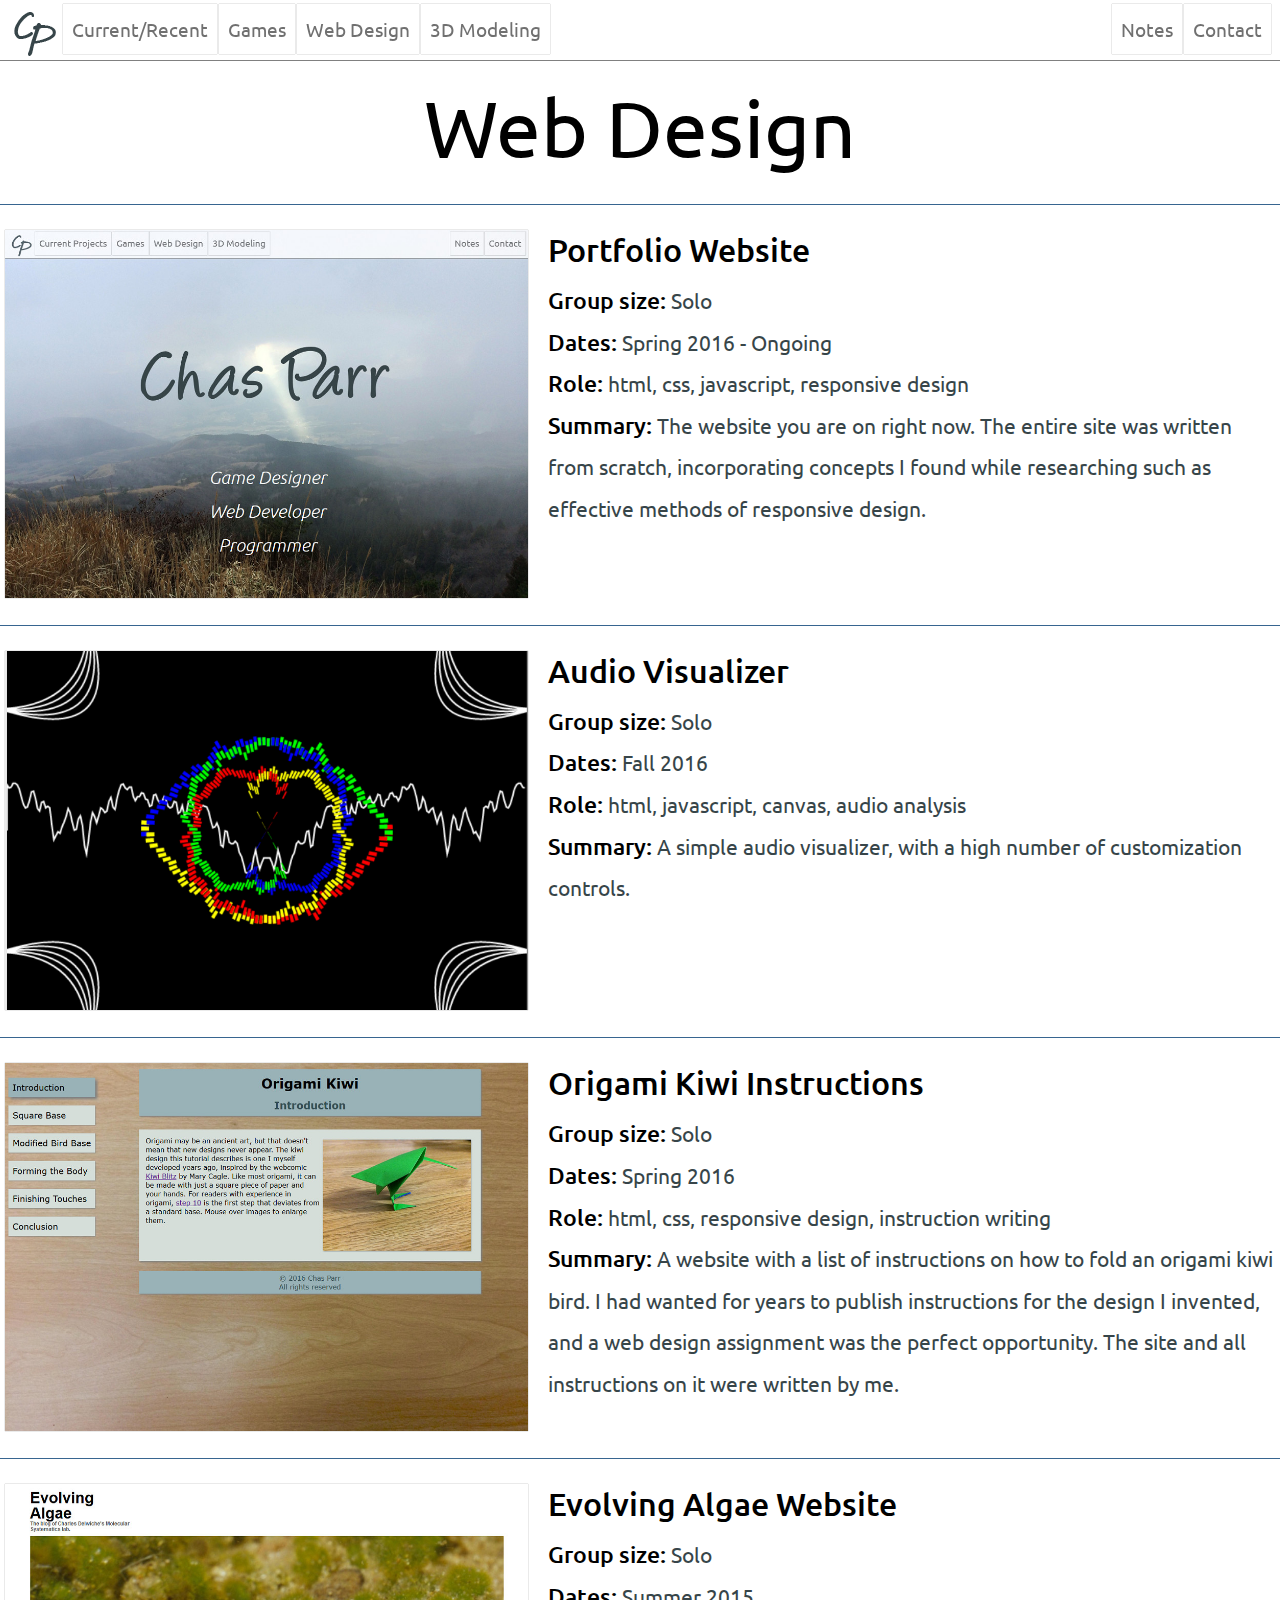
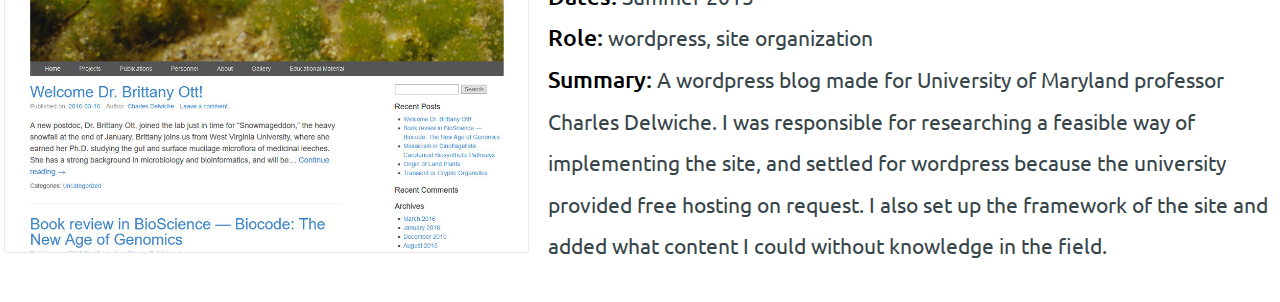
<file: webdesign.html>
<!DOCTYPE html>
<html lang="en">
<head>
	<meta charset="utf-8">
	<meta name="viewport" content="width=device-width, initial-scale=1.0">
	<link rel="icon" type="image/png" href="media/icon.png">
	<link rel="stylesheet" type="text/css" href="css/portfolio.css">
	<title>Chas Parr Portfolio - Web Design</title>
	<script src="js/portfolio.js"></script>
</head>
<body>
	<nav>
		<!--CP logo-->
		<a  class="logo" href="index.html"><img src="media/CPlogo.png" alt="Chas Parr"></a>
		
		<!--left side of menu-->
		<ul class="left">
			<!--dropdown menu for mobile--> 
			<li>
				<a class="projects no-desk" href="javascript:void(0)"  onclick="dropDown('projectsMenu')">Projects</a>
				<div id="projectsMenu" class="dropdown no-desk">
					<a href="current.html">Current/Recent</a>
					<a href="games.html">Games</a>
					<a href="webdesign.html">Web Design</a>
					<a href="3d.html">3D Modeling</a>
				</div>
			</li>
			
			<!--hidden in mobile-->
			<li><a class="no-mobile" href="current.html">Current/Recent</a></li>
			<li><a class="no-mobile" href="games.html">Games</a></li>
			<li><a class="no-mobile" href="webdesign.html">Web Design</a></li>
			<li><a class="no-mobile" href="3d.html">3D Modeling</a></li>
		</ul>
		
		<!--right side of menu-->
		<ul class="right">
			<li><a href="notes.html">Notes</a></li>
			<li><a href="contact.html">Contact</a></li>
		</ul>
	</nav>
	<header>
		<h1>Web Design</h1>
	</header>
	<main>
		<section>
			<div class="content">
				<div class="row">
					<div class="col-5">
						<a class="project" href="index.html"><img src="media/portfolio.jpg" alt="My Portfolio"></a>
					</div>
					<div class="col-7">
						<h3>Portfolio Website</h3>
						<p>
							<strong>Group size:</strong> Solo<br>
							<strong>Dates:</strong> Spring 2016 - Ongoing<br>
							<strong>Role:</strong> html, css, javascript, responsive design<br>
							<strong>Summary:</strong> The website you are on right now. The entire site was written from scratch,
							incorporating concepts I found while researching such as effective methods of responsive design.
						</p>
					</div>
				</div>
			</div>
		</section>
		<section>
			<div class="content">
				<div class="row">
					<div class="col-5">
						<a class="project" href="https://people.rit.edu/cxp2265/330/web-audio/web-audio-visualizer"><img src="media/audiovis.png" alt="Audio Visualizer"></a>
					</div>
					<div class="col-7">
						<h3>Audio Visualizer</h3>
						<p>
							<strong>Group size:</strong> Solo<br>
							<strong>Dates:</strong> Fall 2016<br>
							<strong>Role:</strong> html, javascript, canvas, audio analysis<br>
							<strong>Summary:</strong> A simple audio visualizer, with a high number of customization controls.
						</p>
					</div>
				</div>
			</div>
		</section>
		<section>
			<div class="content">
				<div class="row">
					<div class="col-5">
						<a class="project" href="https://people.rit.edu/cxp2265/230/Project1/index.html"><img src="media/kiwi.jpg" alt="Origami Kiwi Instructions"></a>
					</div>
					<div class="col-7">
						<h3>Origami Kiwi Instructions</h3>
						<p>
							<strong>Group size:</strong> Solo<br>
							<strong>Dates:</strong> Spring 2016<br>
							<strong>Role:</strong> html, css, responsive design, instruction writing<br>
							<strong>Summary:</strong> A website with a list of instructions on how to fold an origami kiwi bird. 
							I had wanted for years to publish instructions for the design I invented, and a web design assignment 
							was the perfect opportunity. The site and all instructions on it were written by me.
						</p>
					</div>
				</div>
			</div>
		</section>
		<section>
			<div class="content">
				<div class="row">
					<div class="col-5">
						<a class="project" href="http://blog.umd.edu/algaeevolve/"><img src="media/algae.jpg" alt="Delwiche Lab Website"></a>
					</div>
					<div class="col-7">
						<h3>Evolving Algae Website</h3>
						<p>
							<strong>Group size:</strong> Solo<br>
							<strong>Dates:</strong> Summer 2015<br>
							<strong>Role:</strong> wordpress, site organization<br>
							<strong>Summary:</strong> A wordpress blog made for University of Maryland professor Charles Delwiche. 
							I was responsible for researching a feasible way of implementing the site, and settled for wordpress 
							because the university provided free hosting on request. I also set up the framework of the site and 
							added what content I could without knowledge in the field.
						</p>
					</div>
				</div>
			</div>
		</section>
	</main>
</body>
</html>
</file>
<file: css/portfolio.css>
* {
	box-sizing: border-box;
	margin: 0;
	padding: 0;
	font-family: ubuntu, Geneva, sans-serif;
}

@font-face{
	font-family: angelina;
	src: url(../fonts/angelina.ttf);
}
@font-face{
	font-family: ubuntu;
	font-weight: 300;
	src: url(../fonts/ubuntu-light.ttf);
}
@font-face{
	font-family: ubuntu;
	src: url(../fonts/ubuntu-regular.ttf);
}
@font-face{
	font-family: ubuntu;
	font-weight: 500;
	src: url(../fonts/ubuntu-medium.ttf);
}
@font-face{
	font-family: ubuntu;
	font-weight: 700;
	src: url(../fonts/ubuntu-bold.ttf);
}
@font-face{
	font-family: ubuntu;
	font-style: italic;
	font-weight: 300;
	src: url(../fonts/ubuntu-lightitalic.ttf);
}
@font-face{
	font-family: ubuntu;
	font-style: italic;
	src: url(../fonts/ubuntu-italic.ttf);
}
@font-face{
	font-family: ubuntu;
	font-style: italic;
	font-weight: 500;
	src: url(../fonts/ubuntu-mediumitalic.ttf);
}
@font-face{
	font-family: ubuntu;
	font-style: italic;
	font-weight: 700;
	src: url(../fonts/ubuntu-bolditalic.ttf);
}

/*nav bar*/
nav{
	width: 100%;
	position: fixed;
	background-color: white;
	opacity: .8;
	box-shadow: 0px 1px 0px grey;
	transition: opacity .8s;
}

nav:hover{
	opacity: 1.0;
}

nav a.logo{
	height: 50px;
	width: 50px;
	margin: 10px 0px 0px 10px;
	float: left;
}

nav ul{
	list-style: none outside;
	line-height: 2rem;
}

nav ul.left{
	float: left
}

nav ul.right{
	float: right;
	margin-right: 10px;
}
	

nav li{
	display: inline-block;
	
}

nav li a{
	display: inline-block;
	color: #707070;
	background-color: white;
	text-decoration: none;
	font-size: 1.2rem;
	font-family: ubuntu;
	padding: 9px;
	margin: 4px -1px;
	box-shadow: 0px 0px 1px grey;
}

nav li a:hover {
	color:black;
	box-shadow: 0px 0px 2px black;
}

.active{
	background-color: #f0f0f0;
	color: #606060;
}

#contacts{
	box-shadow: 0px 0px 1px grey;
}

.dropdown{
	display: none;
	position: absolute;
	background-color: white;
	box-shadow: 0px 1px 1px grey;
	padding: 1px;
}

.show{
	display: block;
}

nav .dropdown a{
	display: block;
	text-align: left;
	margin: 1px 0px 0px;
}

/*page header*/
header{
	width: 100%;
	text-align: center;
}

header h1{
	padding: 80px 0px 30px 0px;
	font: normal normal 4rem ubuntu;
}

header h2{
	padding: 80px 0px 20px 0px;
	font: normal normal 3rem ubuntu;
}

/*front page header*/
header .front{
	height: 800px;
	background: grey url("../media/LightRay.jpg") no-repeat center;
	background-size: cover;
}

header .front h1{
	padding: 230px 0px 50px 0px;
	color: #4f5a5c;
	font: normal 700 8rem angelina;
	line-height: 12rem;
}

header .front h2{
	padding-top: 25px;
	color: #deeae0;
	font: italic 300 2.4rem ubuntu;
}

/*main content*/
main{
	width: 100%;
	background-color: white;
	text-align: center;
}

main .content{
	max-width: 1300px;
	margin: auto;
	padding: 20px 0px 20px 0px;
	box-shadow: 0px -1px 0px #376590;
}

main h2{
	padding: 20px 0px 25px 0px;
	color: #4f5a5c;
	font: normal 500 4rem ubuntu;
}

main h3{
	text-align: left;
	padding: 0px 0px 10px 10px;
	font: normal 500 2rem ubuntu;
}

main p{
	text-align: left;
	padding: 0px 0px 10px 10px;
	font: normal normal 1.3rem ubuntu;
	color: #374549;
	line-height: 2;
}

main ul{
	text-align: left;
	list-style-type: none;
	font: normal normal 1.3rem ubuntu;
	line-height: 4rem;
	color: #374549;
}

main li img{
	box-shadow: none;
	max-width:100%;
	width: auto;
}

main strong{
	font: normal 500 1.1em ubuntu;
	color: black;
}

main img{
	width: 100%;
	height: auto;
	box-shadow: 0px 0px 1px grey;
}

main h3 img{
    height:2rem;
    width: auto;
    box-shadow: none;
}

main a.more{
	text-align: center;
	font-size: 3rem;
	font-family: ubuntu;
	text-decoration: none;
	display: inline-block;
	color: dimgrey;
	background-color: white;
	padding: 15px 20px;
}

 main a.more:hover {
	color:black;
}

.row::after{
	content: "";
	clear: both;
	display: block;
}

/*set all columns to full width in mobile*/
[class*="col-"]{
	float: left;
	width: 100%;
	padding: 5px;
}

.no-mobile{
	display: none;
}

/*desktop*/
@media only screen and (min-width: 768px){
	.col-1 {width: 8.33%;}
	.col-2 {width: 16.66%;}
	.col-3 {width: 25%;}
	.col-4 {width: 33.33%;}
	.col-5 {width: 41.66%;}
	.col-6 {width: 50%;}
	.col-7 {width: 58.33%;}
	.col-8 {width: 66.66%;}
	.col-9 {width: 75%;}
	.col-10 {width: 83.33%;}
	.col-11 {width: 91.66%;}
	.col-12 {width: 100%;}

	/*hide elements at desktop size*/
	.no-desk{
		display: none;
	}
	
	/*unhide elements*/
	.no-mobile{
		display: inline-block;
	}
	
	header h1{
		font-size: 5rem;
	}
	
	header .front h1{
		font-size: 10rem;
	}
}
</file>
